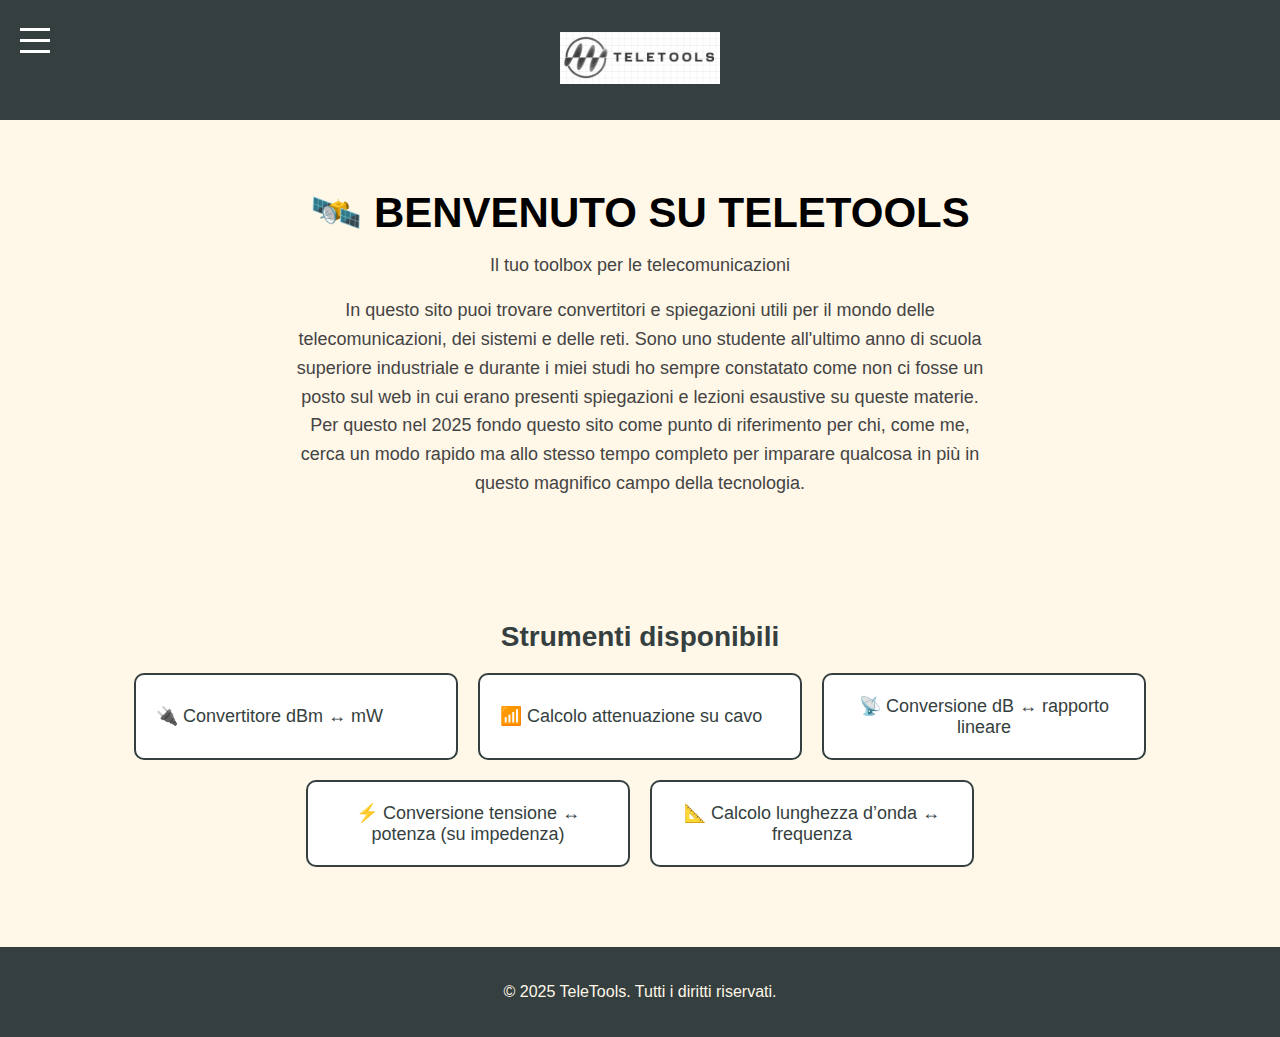
<file: index.html>
<!DOCTYPE html>
<html lang="it">
<head>
  <script id="Cookiebot" src="https://consent.cookiebot.com/uc.js" data-cbid="2f6339e1-4bff-4a69-986c-bffdfaaa6811" type="text/javascript" async></script>
  <meta charset="UTF-8" />
  <meta name="viewport" content="width=device-width, initial-scale=1.0"/>
  <meta name="description" content="Strumenti e convertitori per telecomunicazioni">
  <title>TeleTools - Dashboard</title>
  <link rel="stylesheet" href="styles.css" />
  <style>
    body {
      margin: 0;
      font-family: Arial, sans-serif;
      background-color: #fff7e8;
      color: #000;
    }

    header {
      background-color: #353f40;
      padding: 20px;
      display: flex;
      align-items: center;
      justify-content: center;
      height: 80px;
      position: relative;
    }

    .logo img {
      height: auto;
      width: 120px; /* Aggiusta la larghezza del logo */
      max-width: 100%;
    }

    /* Hamburger Menu */
    .menu-toggle {
      cursor: pointer;
      width: 30px;
      height: 25px;
      position: absolute;
      left: 20px;
      top: 28px;
      z-index: 1001;
      display: flex;
      flex-direction: column;
      justify-content: space-between;
    }

    .menu-toggle span {
      background: #fff;
      display: block;
      height: 3px;
      width: 30px;
      transition: 0.4s;
    }

    .sidebar {
      height: 100%;
      width: 0;
      position: fixed;
      top: 0;
      left: 0;
      background-color: #353f40;
      overflow-x: hidden;
      transition: 0.3s;
      padding-top: 100px;
      z-index: 1000;
    }

    .sidebar a {
      padding: 12px 24px;
      text-decoration: none;
      font-size: 18px;
      color: #fff7e8;
      display: block;
      text-transform: uppercase;
    }

    .sidebar a:hover {
      background-color: #2c3334;
    }

    .hero {
      text-align: center;
      padding: 40px 20px;
    }

    .hero h1 {
      font-size: 42px;
      text-transform: uppercase;
      color: #000;
    }

    .intro {
      max-width: 700px;
      margin: 20px auto;
      font-size: 18px;
      line-height: 1.6;
    }

    .dashboard {
      padding: 40px 20px;
      text-align: center;
    }

    .dashboard h2 {
      font-size: 28px;
      margin-bottom: 20px;
    }

    .tool-list {
      display: flex;
      flex-wrap: wrap;
      justify-content: center;
      gap: 20px;
    }

    .tool-card {
      background-color: #fff;
      border: 2px solid #353f40;
      padding: 20px;
      text-decoration: none;
      color: #353f40;
      font-size: 18px;
      border-radius: 10px;
      transition: background-color 0.3s;
    }

    .tool-card:hover {
      background-color: #353f40;
      color: #fff7e8;
    }

    footer {
      background-color: #353f40;
      color: #fff7e8;
      text-align: center;
      padding: 20px;
      margin-top: 40px;
    }

  </style>
  <!-- Google tag (gtag.js) -->
<script async src="https://www.googletagmanager.com/gtag/js?id=G-VEGQ2RZG5N"></script>
<script>
  window.dataLayer = window.dataLayer || [];
  function gtag(){dataLayer.push(arguments);}
  gtag('js', new Date());

  gtag('config', 'G-VEGQ2RZG5N');
</script>
</head>
<body>

  <header>
    <div class="menu-toggle" onclick="toggleMenu()">
      <span></span>
      <span></span>
      <span></span>
    </div>
    <div class="logo">
      <a href="index.html"><img src="logo.png" alt="Logo TeleTools" /></a>
    </div>
  </header>

  <div id="sidebar" class="sidebar">
    <a href="index.html">HOME</a>
    <a href="dBm-mW.html">DBM ↔ MW</a>
    <a href="calcolo-attenuazione-cavo.html">ATTENUAZIONE SU CAVO</a>
    <a href="conversione-db-lineare.html">DB ↔ RAPPORTO</a>
    <a href="conversione-tensione-potenza.html">TENSIONE ↔ POTENZA</a>
    <a href="calcolo-lunghezza-donda.html">LUNGHEZZA D’ONDA</a>
    <a href="radiofrequenza.html">RADIOFREQUENZA</a>
    <a href="glossario.html">GLOSSARIO</a>
    <a href="sostienimi.html">SOSTIENIMI</a>
  </div>

  <section class="hero">
    <h1>🛰️ Benvenuto su TeleTools</h1>
    <p>Il tuo toolbox per le telecomunicazioni</p>
    <p class="intro">
      In questo sito puoi trovare convertitori e spiegazioni utili per il mondo delle telecomunicazioni, dei sistemi e delle reti.  
      Sono uno studente all'ultimo anno di scuola superiore industriale e durante i miei studi ho sempre constatato come non ci fosse un posto sul web 
      in cui erano presenti spiegazioni e lezioni esaustive su queste materie.
      Per questo nel 2025 fondo questo sito come punto di riferimento per chi, come me, cerca un modo rapido
      ma allo stesso tempo completo per imparare qualcosa in più in questo magnifico campo della tecnologia.
    </p>
  </section>

  <section class="dashboard">
    <h2>Strumenti disponibili</h2>
    <div class="tool-list">
      <a href="dBm-mW.html" class="tool-card">🔌 Convertitore dBm ↔ mW</a>
      <a href="calcolo-attenuazione-cavo.html" class="tool-card">📶 Calcolo attenuazione su cavo</a>
      <a href="conversione-db-lineare.html" class="tool-card">📡 Conversione dB ↔ rapporto lineare</a>
      <a href="conversione-tensione-potenza.html" class="tool-card">⚡ Conversione tensione ↔ potenza (su impedenza)</a>
      <a href="calcolo-lunghezza-donda.html" class="tool-card">📐 Calcolo lunghezza d’onda ↔ frequenza</a>
    </div>
  </section>

  <footer>
    <p>&copy; 2025 TeleTools. Tutti i diritti riservati.</p>
  </footer>

  <script>
    function toggleMenu() {
      const sidebar = document.getElementById("sidebar");
      sidebar.style.width = sidebar.style.width === "250px" ? "0" : "250px";
    }
  </script>
</body>
</html>
</file>
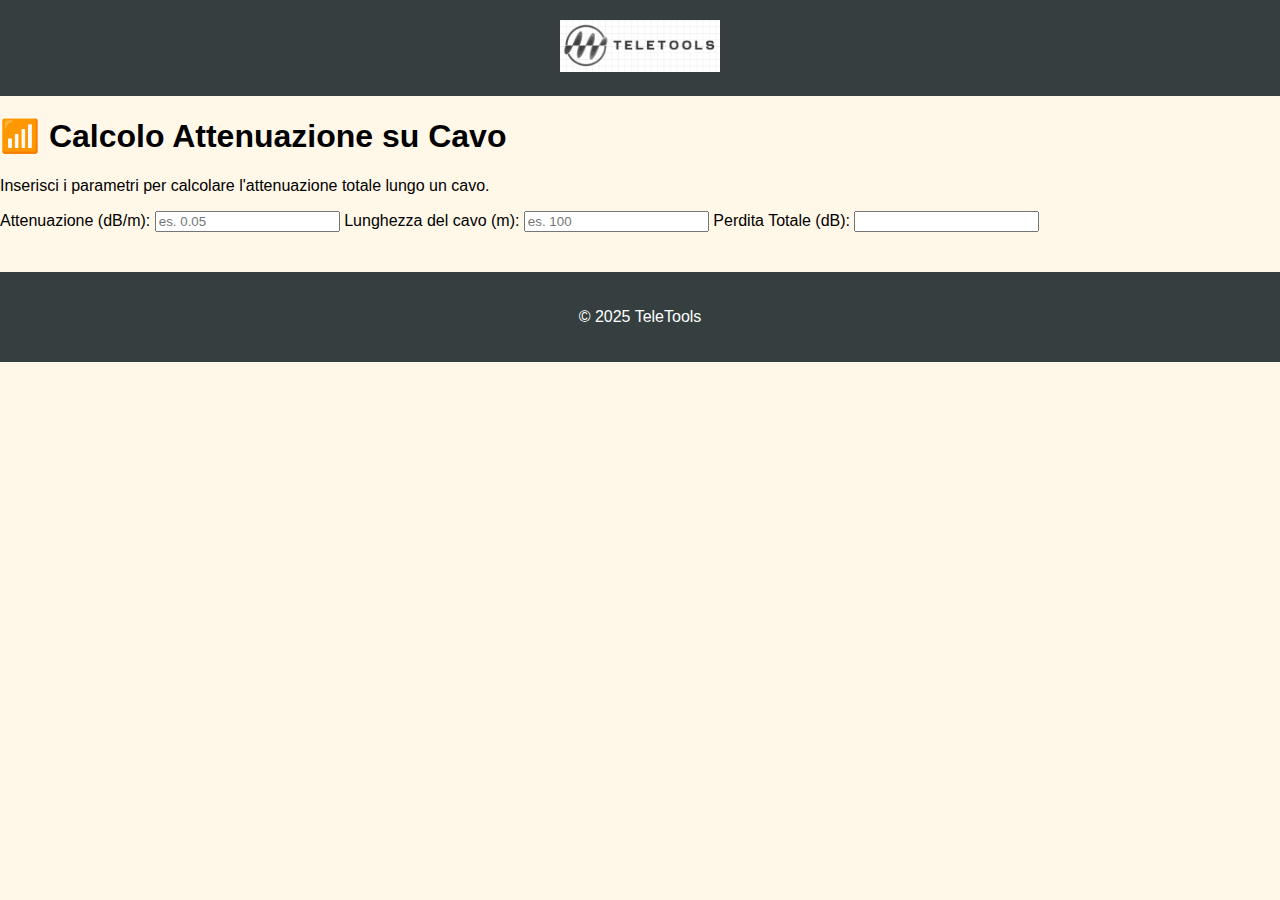
<file: Calcolo Attenuazione Cavo.html>
<!DOCTYPE html>
<html lang="it">
<head>
  <meta charset="UTF-8" />
  <meta name="viewport" content="width=device-width, initial-scale=1.0" />
  <title>Attenuazione su Cavo | TeleTools</title>
  <link rel="stylesheet" href="styles.css" />
</head>
<body>
  <header>
    <div class="logo">
      <a href="index.html"><img src="logo.png" alt="TeleTools Logo" /></a>
    </div>
  </header>

  <main class="tool-page">
    <h1>📶 Calcolo Attenuazione su Cavo</h1>
    <p>Inserisci i parametri per calcolare l'attenuazione totale lungo un cavo.</p>

    <div class="converter">
      <label for="attenuation">Attenuazione (dB/m):</label>
      <input type="number" id="attenuation" placeholder="es. 0.05" oninput="calculateLoss()" />

      <label for="length">Lunghezza del cavo (m):</label>
      <input type="number" id="length" placeholder="es. 100" oninput="calculateLoss()" />

      <label for="totalLoss">Perdita Totale (dB):</label>
      <input type="text" id="totalLoss" readonly />
    </div>
  </main>

  <footer>
    <p>&copy; 2025 TeleTools</p>
  </footer>

  <script>
    function calculateLoss() {
      const attenuation = parseFloat(document.getElementById('attenuation').value);
      const length = parseFloat(document.getElementById('length').value);
      if (!isNaN(attenuation) && !isNaN(length)) {
        const total = attenuation * length;
        document.getElementById('totalLoss').value = total.toFixed(2) + ' dB';
      }
    }
  </script>
</body>
</html>
</file>
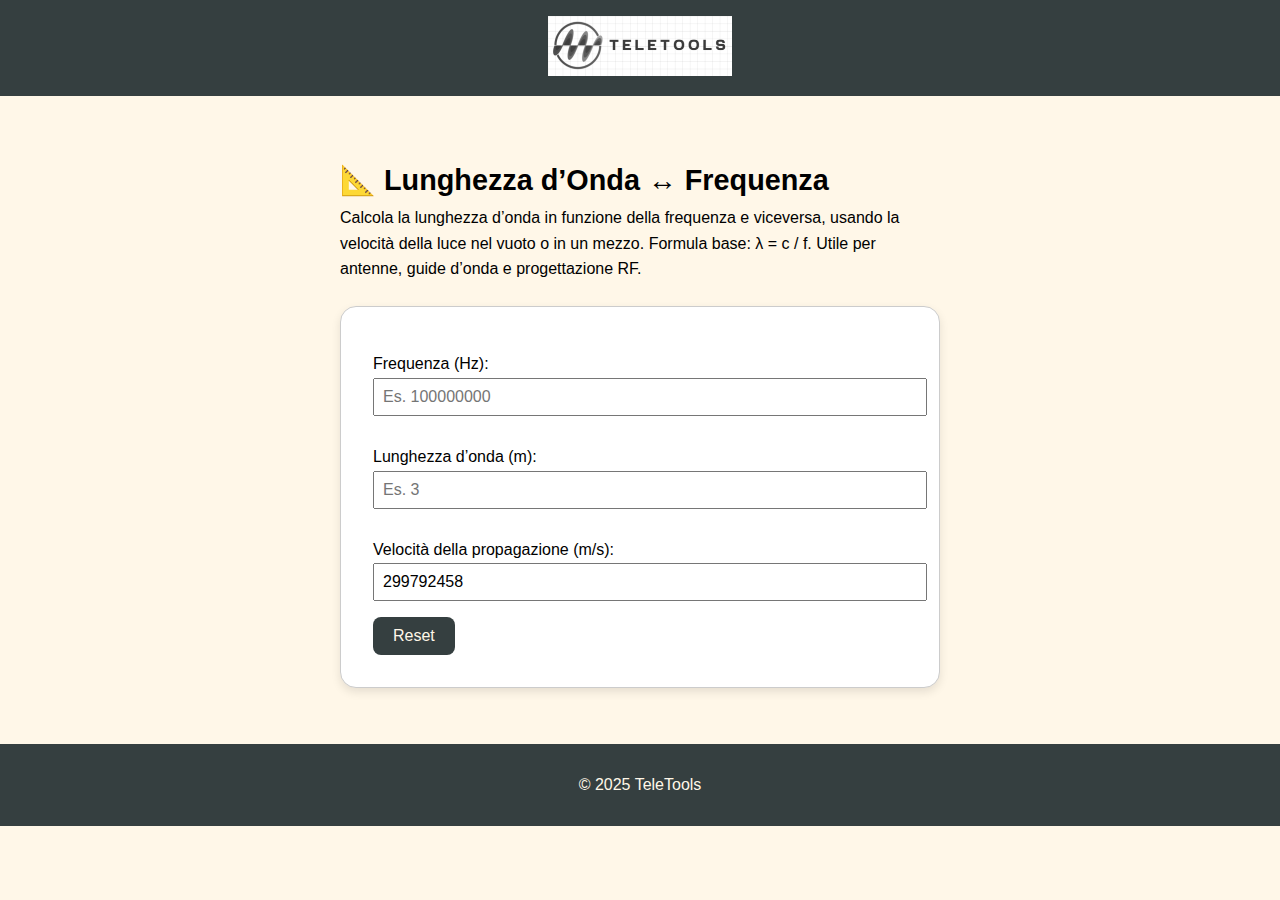
<file: calcolo-lunghezza-donda.html>
<!DOCTYPE html>
<html lang="it">
<head>
  <meta charset="UTF-8" />
  <meta name="viewport" content="width=device-width, initial-scale=1.0"/>
  <title>Lunghezza d’Onda ↔ Frequenza - TeleTools</title>
  <link rel="stylesheet" href="styles.css" />
  <style>
    body {
      margin: 0;
      background-color: #fff7e8;
      font-family: Arial, sans-serif;
      color: #000;
    }

    header, footer {
      background-color: #353f40;
      padding: 1rem;
      text-align: center;
      color: #fff7e8;
    }

   header img {
  max-height: 60px; 
  height: auto;
  width: auto;
}


    main {
      max-width: 600px;
      margin: 2rem auto;
      padding: 1rem;
    }

    h1 {
      font-size: 1.8rem;
      margin-bottom: 0.5rem;
    }

    .description {
      font-size: 1rem;
      margin-bottom: 1.5rem;
      line-height: 1.6;
    }

    .converter-box {
      background-color: #ffffff;
      border: 1px solid #ccc;
      border-radius: 16px;
      padding: 2rem;
      box-shadow: 0 4px 10px rgba(0,0,0,0.1);
    }

    .converter-box label {
      display: block;
      margin-top: 1rem;
    }

    .converter-box input {
      width: 100%;
      padding: 8px;
      font-size: 1rem;
      margin-top: 0.3rem;
      margin-bottom: 1rem;
    }

    .converter-box button {
      background-color: #353f40;
      color: #fff7e8;
      border: none;
      padding: 10px 20px;
      font-size: 1rem;
      cursor: pointer;
      border-radius: 8px;
    }
  </style>
</head>
<body>
  <header>
    <img src="logo.png" alt="Logo TeleTools" />
  </header>

  <main>
    <h1>📐 Lunghezza d’Onda ↔ Frequenza</h1>
    <div class="description">
      Calcola la lunghezza d’onda in funzione della frequenza e viceversa, usando la velocità della luce nel vuoto o in un mezzo. Formula base: λ = c / f. Utile per antenne, guide d’onda e progettazione RF.
    </div>

    <div class="converter-box">
      <label for="frequenza">Frequenza (Hz):</label>
      <input type="number" id="frequenza" placeholder="Es. 100000000" oninput="calcolaLunghezza()" />

      <label for="lunghezza">Lunghezza d’onda (m):</label>
      <input type="number" id="lunghezza" placeholder="Es. 3" oninput="calcolaFrequenza()" />

      <label for="velocita">Velocità della propagazione (m/s):</label>
      <input type="number" id="velocita" value="299792458" oninput="aggiornaCalcolo()" />

      <button onclick="resetta()">Reset</button>
    </div>
  </main>

  <footer>
    <p>&copy; 2025 TeleTools</p>
  </footer>

  <script>
    function calcolaLunghezza() {
      const f = parseFloat(document.getElementById("frequenza").value);
      const c = parseFloat(document.getElementById("velocita").value);
      if (!isNaN(f) && f > 0 && !isNaN(c)) {
        const l = c / f;
        document.getElementById("lunghezza").value = l.toFixed(6);
      }
    }

    function calcolaFrequenza() {
      const l = parseFloat(document.getElementById("lunghezza").value);
      const c = parseFloat(document.getElementById("velocita").value);
      if (!isNaN(l) && l > 0 && !isNaN(c)) {
        const f = c / l;
        document.getElementById("frequenza").value = f.toFixed(0);
      }
    }

    function aggiornaCalcolo() {
      calcolaLunghezza();
      calcolaFrequenza();
    }

    function resetta() {
      document.getElementById("frequenza").value = "";
      document.getElementById("lunghezza").value = "";
      document.getElementById("velocita").value = 299792458;
    }
  </script>
</body>
</html>
</file>
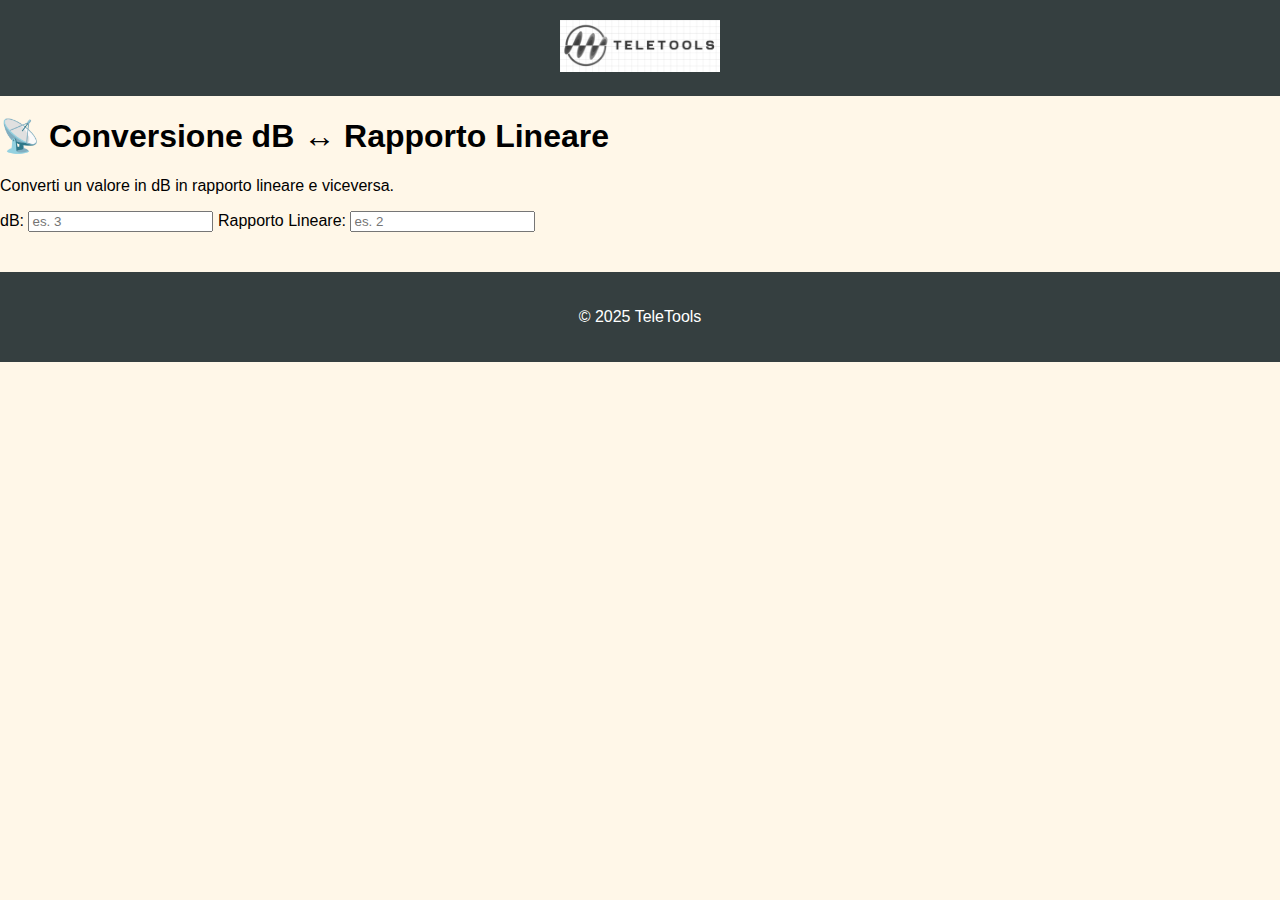
<file: conversione db lineare.html>
<!DOCTYPE html>
<html lang="it">
<head>
  <meta charset="UTF-8" />
  <meta name="viewport" content="width=device-width, initial-scale=1.0" />
  <title>Conversione dB ↔ Rapporto Lineare | TeleTools</title>
  <link rel="stylesheet" href="styles.css" />
</head>
<body>
  <header>
    <div class="logo">
      <a href="index.html"><img src="logo.png" alt="TeleTools Logo" /></a>
    </div>
  </header>

  <main class="tool-page">
    <h1>📡 Conversione dB ↔ Rapporto Lineare</h1>
    <p>Converti un valore in dB in rapporto lineare e viceversa.</p>

    <div class="converter">
      <label for="db">dB:</label>
      <input type="number" id="db" placeholder="es. 3" oninput="dbToLinear()" />

      <label for="linear">Rapporto Lineare:</label>
      <input type="number" id="linear" placeholder="es. 2" oninput="linearToDb()" />
    </div>
  </main>

  <footer>
    <p>&copy; 2025 TeleTools</p>
  </footer>

  <script>
    function dbToLinear() {
      const db = parseFloat(document.getElementById('db').value);
      const linear = Math.pow(10, db / 10);
      if (!isNaN(linear)) document.getElementById('linear').value = linear.toFixed(4);
    }

    function linearToDb() {
      const linear = parseFloat(document.getElementById('linear').value);
      const db = 10 * Math.log10(linear);
      if (!isNaN(db)) document.getElementById('db').value = db.toFixed(2);
    }
  </script>
</body>
</html>
</file>
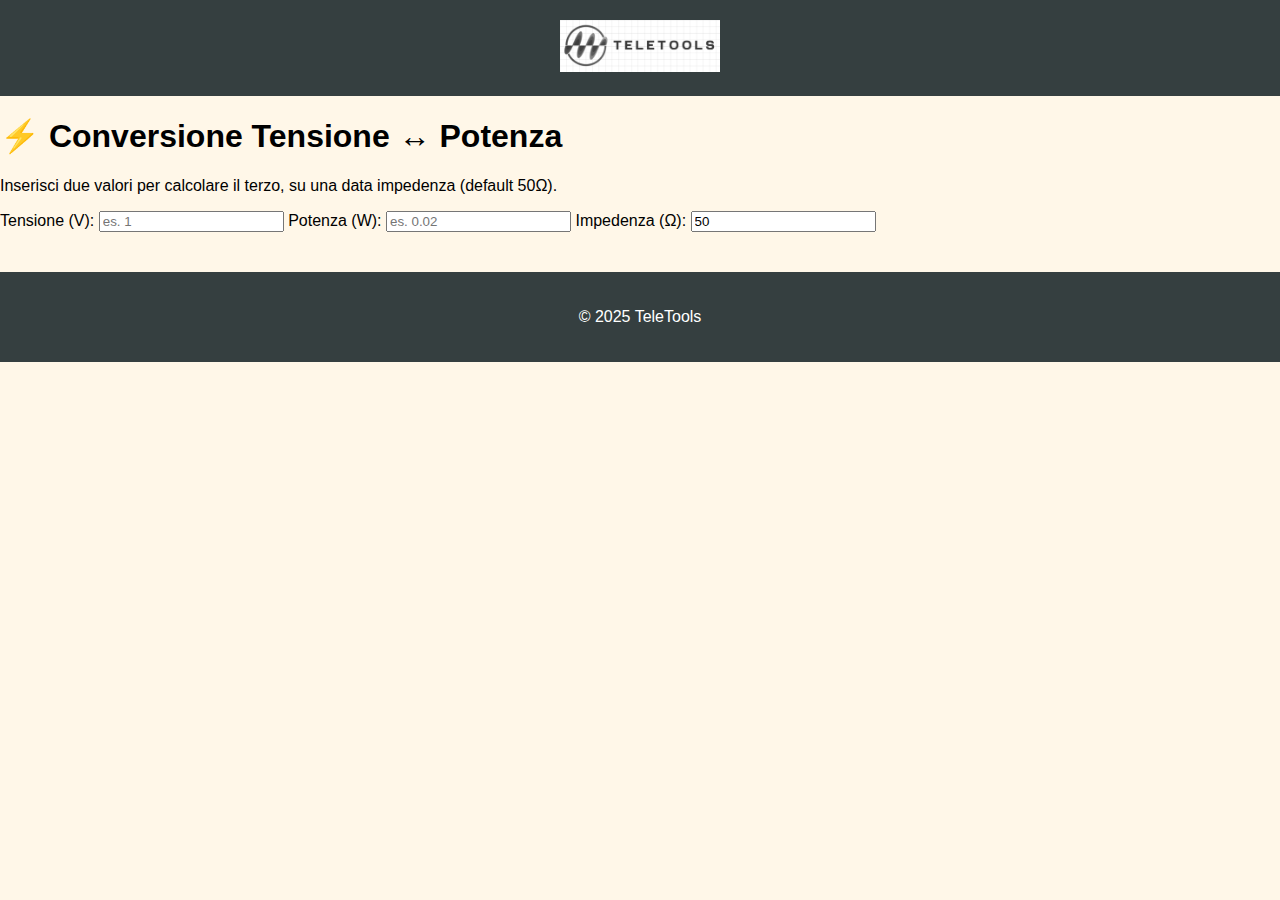
<file: conversione tensione potenza.html>
<!DOCTYPE html>
<html lang="it">
<head>
  <meta charset="UTF-8" />
  <meta name="viewport" content="width=device-width, initial-scale=1.0" />
  <title>Conversione Tensione ↔ Potenza | TeleTools</title>
  <link rel="stylesheet" href="styles.css" />
</head>
<body>
  <header>
    <div class="logo">
      <a href="index.html"><img src="logo.png" alt="TeleTools Logo" /></a>
    </div>
  </header>

  <main class="tool-page">
    <h1>⚡ Conversione Tensione ↔ Potenza</h1>
    <p>Inserisci due valori per calcolare il terzo, su una data impedenza (default 50Ω).</p>

    <div class="converter">
      <label for="voltage">Tensione (V):</label>
      <input type="number" id="voltage" placeholder="es. 1" oninput="calcFromVoltage()" />

      <label for="power">Potenza (W):</label>
      <input type="number" id="power" placeholder="es. 0.02" oninput="calcFromPower()" />

      <label for="impedance">Impedenza (Ω):</label>
      <input type="number" id="impedance" placeholder="es. 50" value="50" oninput="recalculate()" />
    </div>
  </main>

  <footer>
    <p>&copy; 2025 TeleTools</p>
  </footer>

  <script>
    function calcFromVoltage() {
      const V = parseFloat(document.getElementById('voltage').value);
      const Z = parseFloat(document.getElementById('impedance').value);
      if (!isNaN(V) && !isNaN(Z) && Z !== 0) {
        const P = (V * V) / Z;
        document.getElementById('power').value = P.toFixed(4);
      }
    }

    function calcFromPower() {
      const P = parseFloat(document.getElementById('power').value);
      const Z = parseFloat(document.getElementById('impedance').value);
      if (!isNaN(P) && !isNaN(Z)) {
        const V = Math.sqrt(P * Z);
        document.getElementById('voltage').value = V.toFixed(4);
      }
    }

    function recalculate() {
      if (document.getElementById('voltage').value !== "") {
        calcFromVoltage();
      } else if (document.getElementById('power').value !== "") {
        calcFromPower();
      }
    }
  </script>
</body>
</html>
</file>
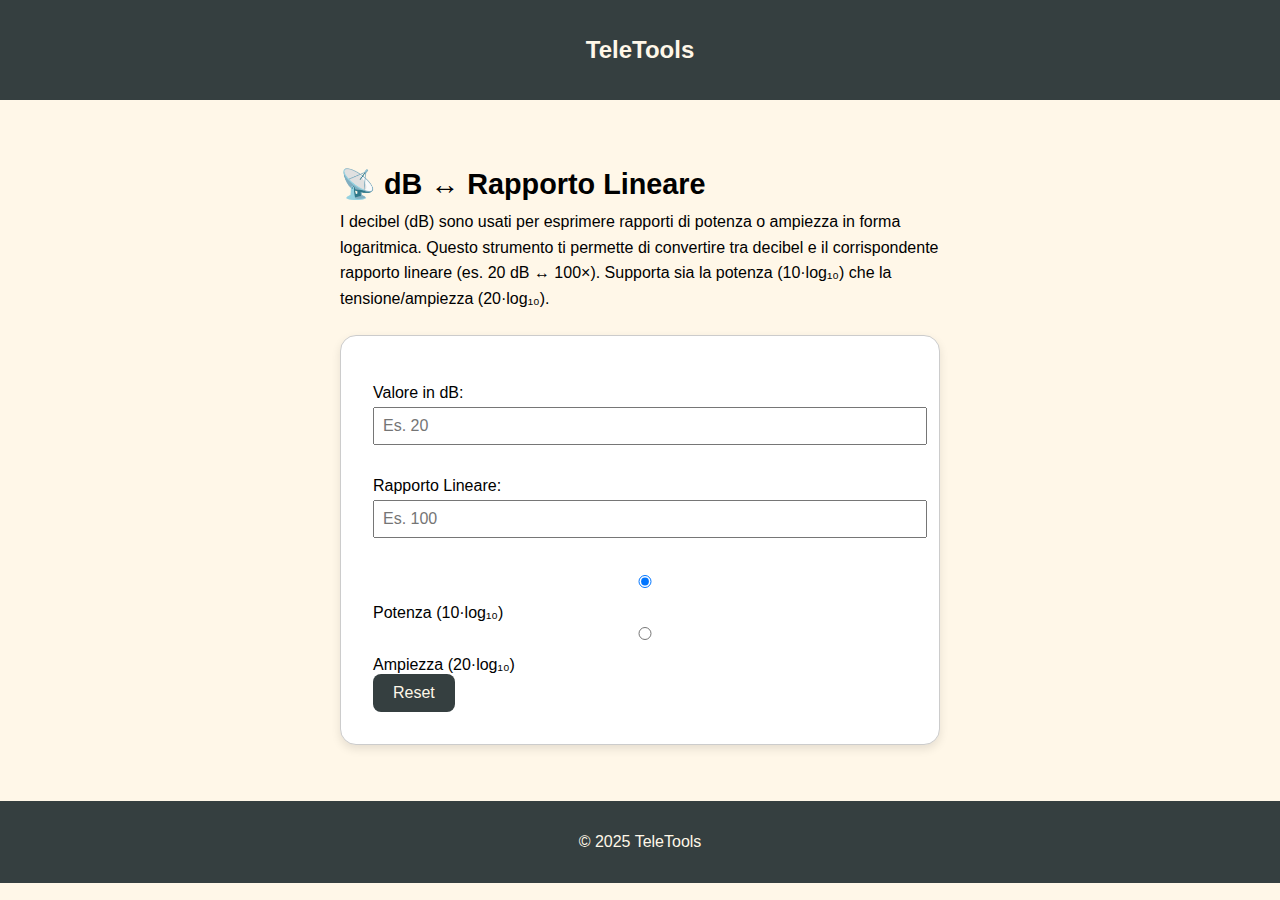
<file: conversione-db-lineare.html>
<!DOCTYPE html>
<html lang="it">
<head>
  <meta charset="UTF-8" />
  <meta name="viewport" content="width=device-width, initial-scale=1.0"/>
  <title>dB ↔ Rapporto Lineare - TeleTools</title>
  <link rel="stylesheet" href="styles.css" />
  <style>
    body {
      margin: 0;
      background-color: #fff7e8;
      font-family: Arial, sans-serif;
      color: #000;
    }

    header, footer {
      background-color: #353f40;
      padding: 1rem;
      text-align: center;
      color: #fff7e8;
    }

    main {
      max-width: 600px;
      margin: 2rem auto;
      padding: 1rem;
    }

    h1 {
      font-size: 1.8rem;
      margin-bottom: 0.5rem;
    }

    .description {
      font-size: 1rem;
      margin-bottom: 1.5rem;
      line-height: 1.6;
    }

    .converter-box {
      background-color: #ffffff;
      border: 1px solid #ccc;
      border-radius: 16px;
      padding: 2rem;
      box-shadow: 0 4px 10px rgba(0,0,0,0.1);
    }

    .converter-box label {
      display: block;
      margin-top: 1rem;
    }

    .converter-box input {
      width: 100%;
      padding: 8px;
      font-size: 1rem;
      margin-top: 0.3rem;
      margin-bottom: 1rem;
    }

    .converter-box button {
      background-color: #353f40;
      color: #fff7e8;
      border: none;
      padding: 10px 20px;
      font-size: 1rem;
      cursor: pointer;
      border-radius: 8px;
    }
  </style>
</head>
<body>
  <header>
    <h2>TeleTools</h2>
  </header>

  <main>
    <h1>📡 dB ↔ Rapporto Lineare</h1>
    <div class="description">
      I decibel (dB) sono usati per esprimere rapporti di potenza o ampiezza in forma logaritmica. Questo strumento ti permette di convertire tra decibel
      e il corrispondente rapporto lineare (es. 20 dB ↔ 100×). Supporta sia la potenza (10·log₁₀) che la tensione/ampiezza (20·log₁₀).
    </div>

    <div class="converter-box">
      <label for="db">Valore in dB:</label>
      <input type="number" id="db" placeholder="Es. 20" oninput="convertToLinear()" />

      <label for="linear">Rapporto Lineare:</label>
      <input type="number" id="linear" placeholder="Es. 100" oninput="convertToDb()" />

      <label>
        <input type="radio" name="tipo" value="potenza" checked> Potenza (10·log₁₀)
        <input type="radio" name="tipo" value="ampiezza"> Ampiezza (20·log₁₀)
      </label>

      <button onclick="clearFields()">Reset</button>
    </div>
  </main>

  <footer>
    <p>&copy; 2025 TeleTools</p>
  </footer>

  <script>
    function convertToLinear() {
      const db = parseFloat(document.getElementById("db").value);
      const tipo = document.querySelector('input[name="tipo"]:checked').value;
      if (!isNaN(db)) {
        const linear = tipo === "potenza"
          ? Math.pow(10, db / 10)
          : Math.pow(10, db / 20);
        document.getElementById("linear").value = linear.toFixed(4);
      }
    }

    function convertToDb() {
      const linear = parseFloat(document.getElementById("linear").value);
      const tipo = document.querySelector('input[name="tipo"]:checked').value;
      if (!isNaN(linear) && linear > 0) {
        const db = tipo === "potenza"
          ? 10 * Math.log10(linear)
          : 20 * Math.log10(linear);
        document.getElementById("db").value = db.toFixed(2);
      }
    }

    function clearFields() {
      document.getElementById("db").value = "";
      document.getElementById("linear").value = "";
    }
  </script>
</body>
</html>
</file>
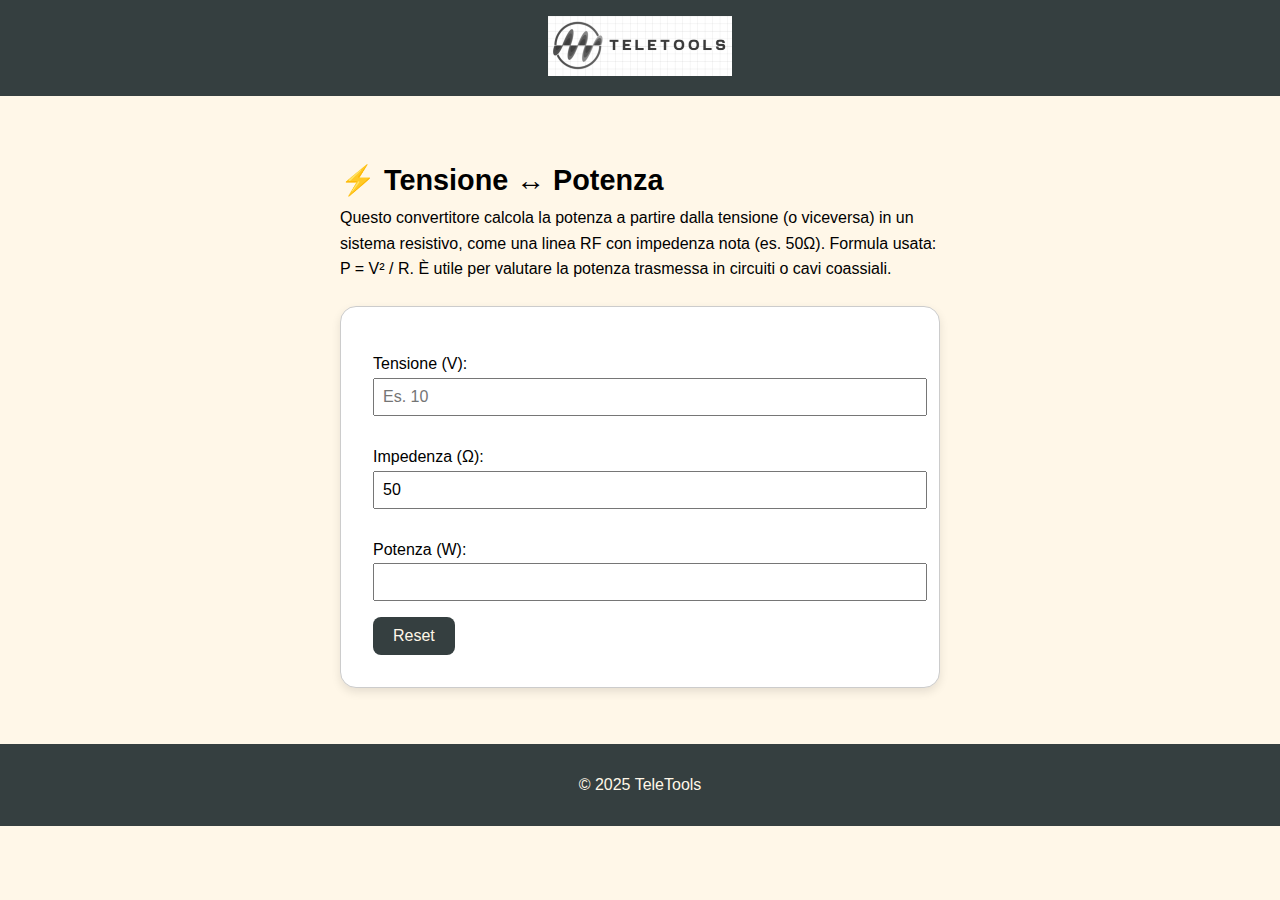
<file: conversione-tensione-potenza.html>
<!DOCTYPE html>
<html lang="it">
<head>
  <meta charset="UTF-8" />
  <meta name="viewport" content="width=device-width, initial-scale=1.0"/>
  <title>Conversione Tensione ↔ Potenza - TeleTools</title>
  <link rel="stylesheet" href="styles.css" />
  <style>
    body {
      margin: 0;
      background-color: #fff7e8;
      font-family: Arial, sans-serif;
      color: #000;
    }

    header, footer {
      background-color: #353f40;
      padding: 1rem;
      text-align: center;
      color: #fff7e8;
    }

    header img {
      max-height: 60px;
    }

    main {
      max-width: 600px;
      margin: 2rem auto;
      padding: 1rem;
    }

    h1 {
      font-size: 1.8rem;
      margin-bottom: 0.5rem;
    }

    .description {
      font-size: 1rem;
      margin-bottom: 1.5rem;
      line-height: 1.6;
    }

    .converter-box {
      background-color: #ffffff;
      border: 1px solid #ccc;
      border-radius: 16px;
      padding: 2rem;
      box-shadow: 0 4px 10px rgba(0,0,0,0.1);
    }

    .converter-box label {
      display: block;
      margin-top: 1rem;
    }

    .converter-box input {
      width: 100%;
      padding: 8px;
      font-size: 1rem;
      margin-top: 0.3rem;
      margin-bottom: 1rem;
    }

    .converter-box button {
      background-color: #353f40;
      color: #fff7e8;
      border: none;
      padding: 10px 20px;
      font-size: 1rem;
      cursor: pointer;
      border-radius: 8px;
    }
  </style>
</head>
<body>
  <header>
    <img src="logo.png" alt="Logo TeleTools" />
  </header>

  <main>
    <h1>⚡ Tensione ↔ Potenza</h1>
    <div class="description">
      Questo convertitore calcola la potenza a partire dalla tensione (o viceversa) in un sistema resistivo, come una linea RF con impedenza nota (es. 50Ω).
      Formula usata: P = V² / R. È utile per valutare la potenza trasmessa in circuiti o cavi coassiali.
    </div>

    <div class="converter-box">
      <label for="voltaggio">Tensione (V):</label>
      <input type="number" id="voltaggio" placeholder="Es. 10" oninput="calcolaPotenza()" />

      <label for="impedenza">Impedenza (Ω):</label>
      <input type="number" id="impedenza" value="50" oninput="calcolaPotenza()" />

      <label for="potenza">Potenza (W):</label>
      <input type="text" id="potenza" readonly />

      <button onclick="resetta()">Reset</button>
    </div>
  </main>

  <footer>
    <p>&copy; 2025 TeleTools</p>
  </footer>

  <script>
    function calcolaPotenza() {
      const V = parseFloat(document.getElementById("voltaggio").value);
      const R = parseFloat(document.getElementById("impedenza").value);

      if (!isNaN(V) && !isNaN(R) && R > 0) {
        const P = (V * V) / R;
        document.getElementById("potenza").value = P.toFixed(3) + " W";
      }
    }

    function resetta() {
      document.getElementById("voltaggio").value = "";
      document.getElementById("potenza").value = "";
      document.getElementById("impedenza").value = 50;
    }
  </script>
</body>
</html>
</file>
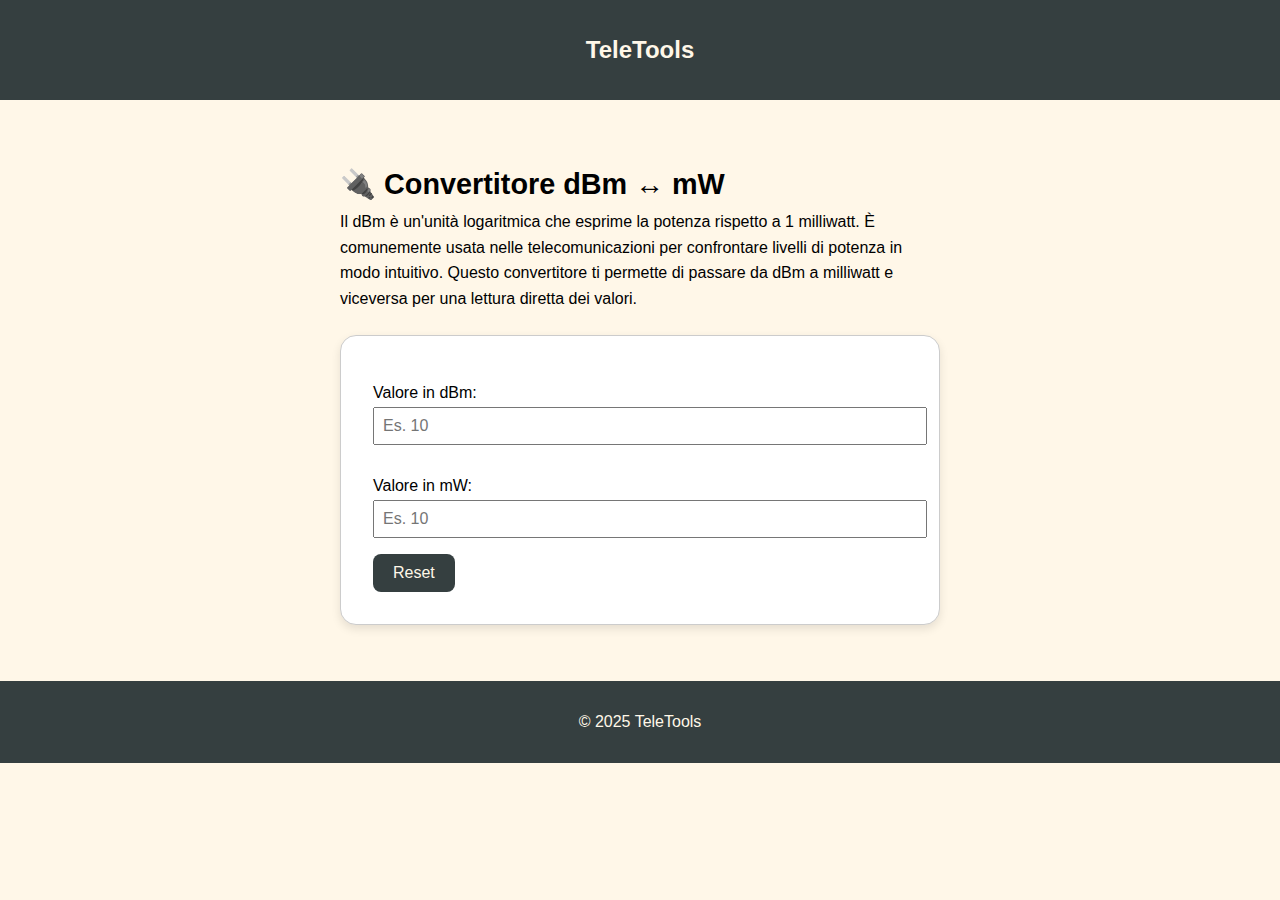
<file: dBm-mW.html>
<!DOCTYPE html>
<html lang="it">
<head>
  <meta charset="UTF-8" />
  <meta name="viewport" content="width=device-width, initial-scale=1.0"/>
  <title>dBm ↔ mW - TeleTools</title>
  <link rel="stylesheet" href="styles.css" />
  <style>
    body {
      margin: 0;
      background-color: #fff7e8;
      font-family: Arial, sans-serif;
      color: #000;
    }
     header img {
      max-height: 60px;
    }

    header, footer {
      background-color: #353f40;
      padding: 1rem;
      text-align: center;
      color: #fff7e8;
    }

    main {
      max-width: 600px;
      margin: 2rem auto;
      padding: 1rem;
    }

    h1 {
      font-size: 1.8rem;
      margin-bottom: 0.5rem;
    }

    .description {
      font-size: 1rem;
      margin-bottom: 1.5rem;
      line-height: 1.6;
    }

    .converter-box {
      background-color: #ffffff;
      border: 1px solid #ccc;
      border-radius: 16px;
      padding: 2rem;
      box-shadow: 0 4px 10px rgba(0,0,0,0.1);
    }

    .converter-box label {
      display: block;
      margin-top: 1rem;
    }

    .converter-box input {
      width: 100%;
      padding: 8px;
      font-size: 1rem;
      margin-top: 0.3rem;
      margin-bottom: 1rem;
    }

    .converter-box button {
      background-color: #353f40;
      color: #fff7e8;
      border: none;
      padding: 10px 20px;
      font-size: 1rem;
      cursor: pointer;
      border-radius: 8px;
    }
  </style>
</head>
<body>
  <header>
    <h2>TeleTools</h2>
  </header>

  <main>
    <h1>🔌 Convertitore dBm ↔ mW</h1>
    <div class="description">
      Il dBm è un'unità logaritmica che esprime la potenza rispetto a 1 milliwatt. È comunemente usata nelle telecomunicazioni
      per confrontare livelli di potenza in modo intuitivo. Questo convertitore ti permette di passare da dBm a milliwatt
      e viceversa per una lettura diretta dei valori.
    </div>

    <div class="converter-box">
      <label for="dbm">Valore in dBm:</label>
      <input type="number" id="dbm" placeholder="Es. 10" oninput="convertToMw()" />

      <label for="mw">Valore in mW:</label>
      <input type="number" id="mw" placeholder="Es. 10" oninput="convertToDbm()" />

      <button onclick="clearFields()">Reset</button>
    </div>
  </main>

  <footer>
    <p>&copy; 2025 TeleTools</p>
  </footer>

  <script>
    function convertToMw() {
      const dbm = parseFloat(document.getElementById("dbm").value);
      if (!isNaN(dbm)) {
        const mw = Math.pow(10, dbm / 10);
        document.getElementById("mw").value = mw.toFixed(4);
      }
    }

    function convertToDbm() {
      const mw = parseFloat(document.getElementById("mw").value);
      if (!isNaN(mw) && mw > 0) {
        const dbm = 10 * Math.log10(mw);
        document.getElementById("dbm").value = dbm.toFixed(2);
      }
    }

    function clearFields() {
      document.getElementById("dbm").value = "";
      document.getElementById("mw").value = "";
    }
  </script>
</body>
</html>
</file>
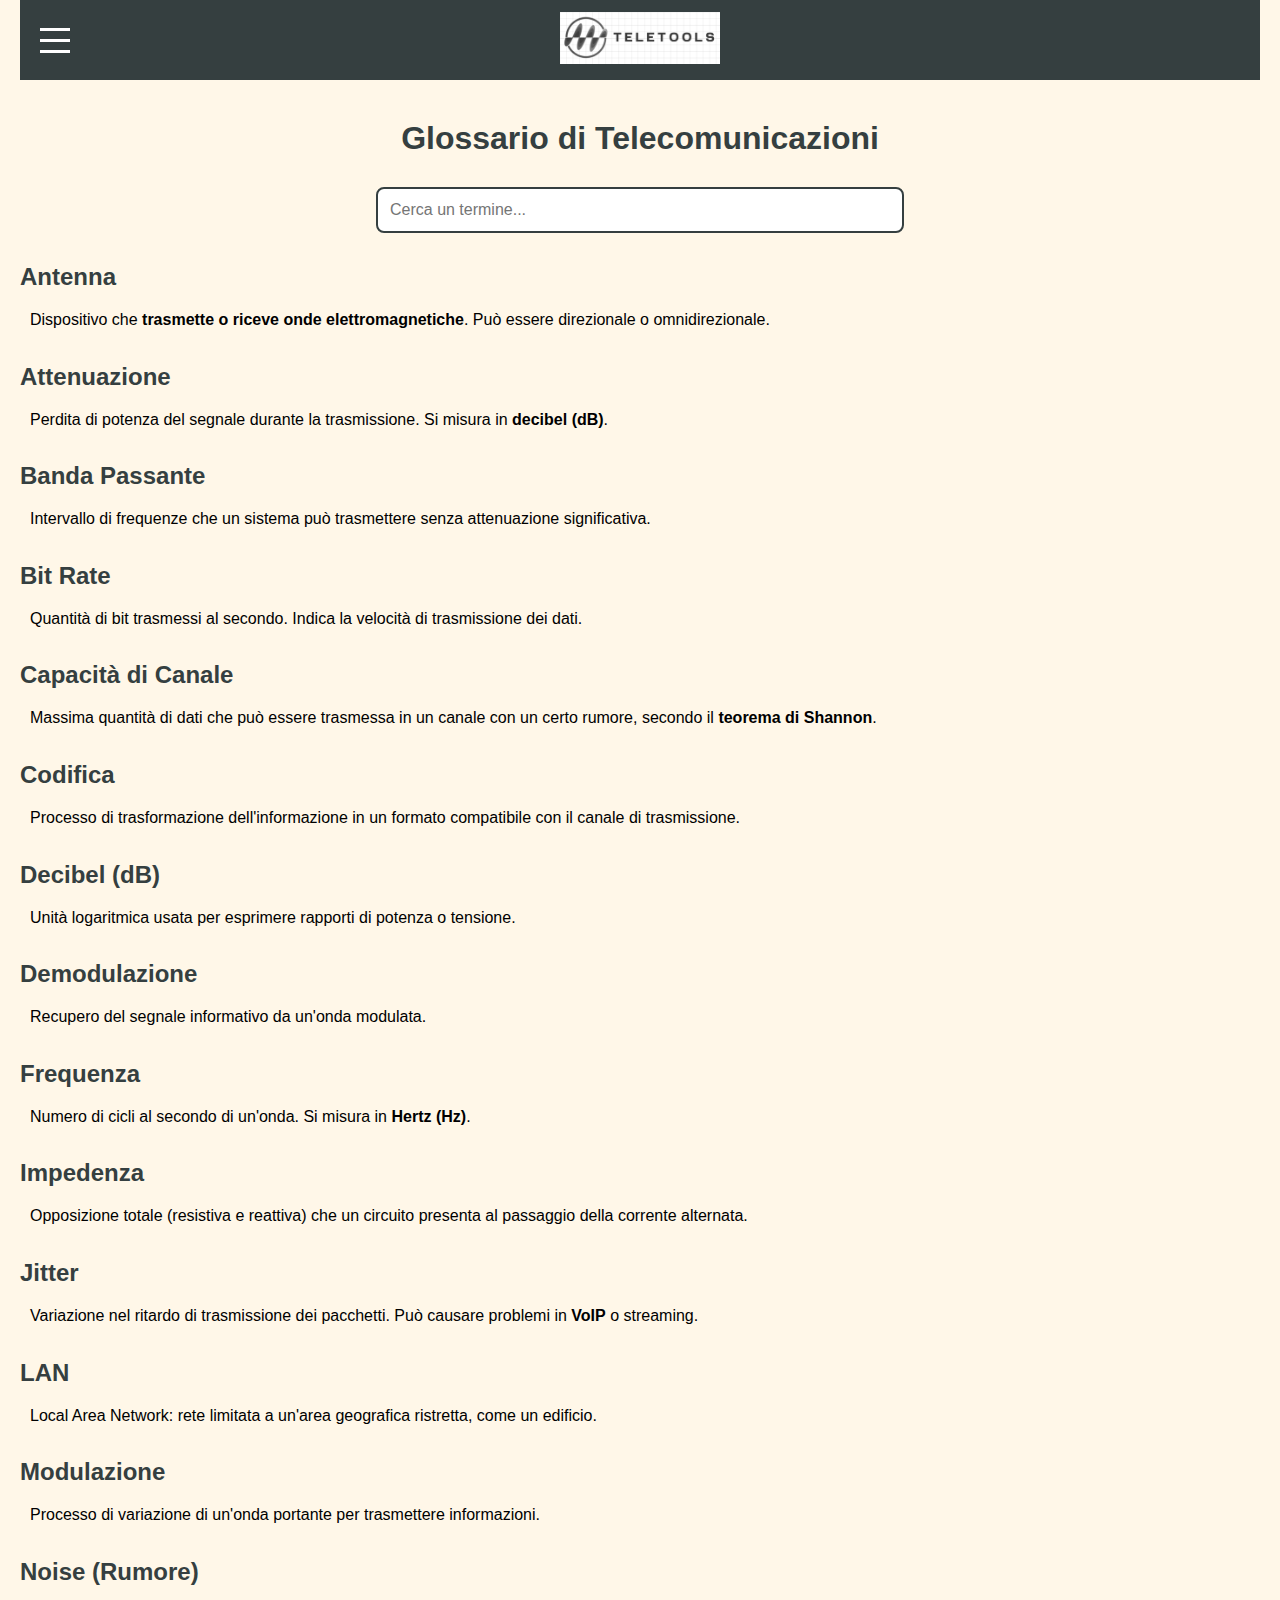
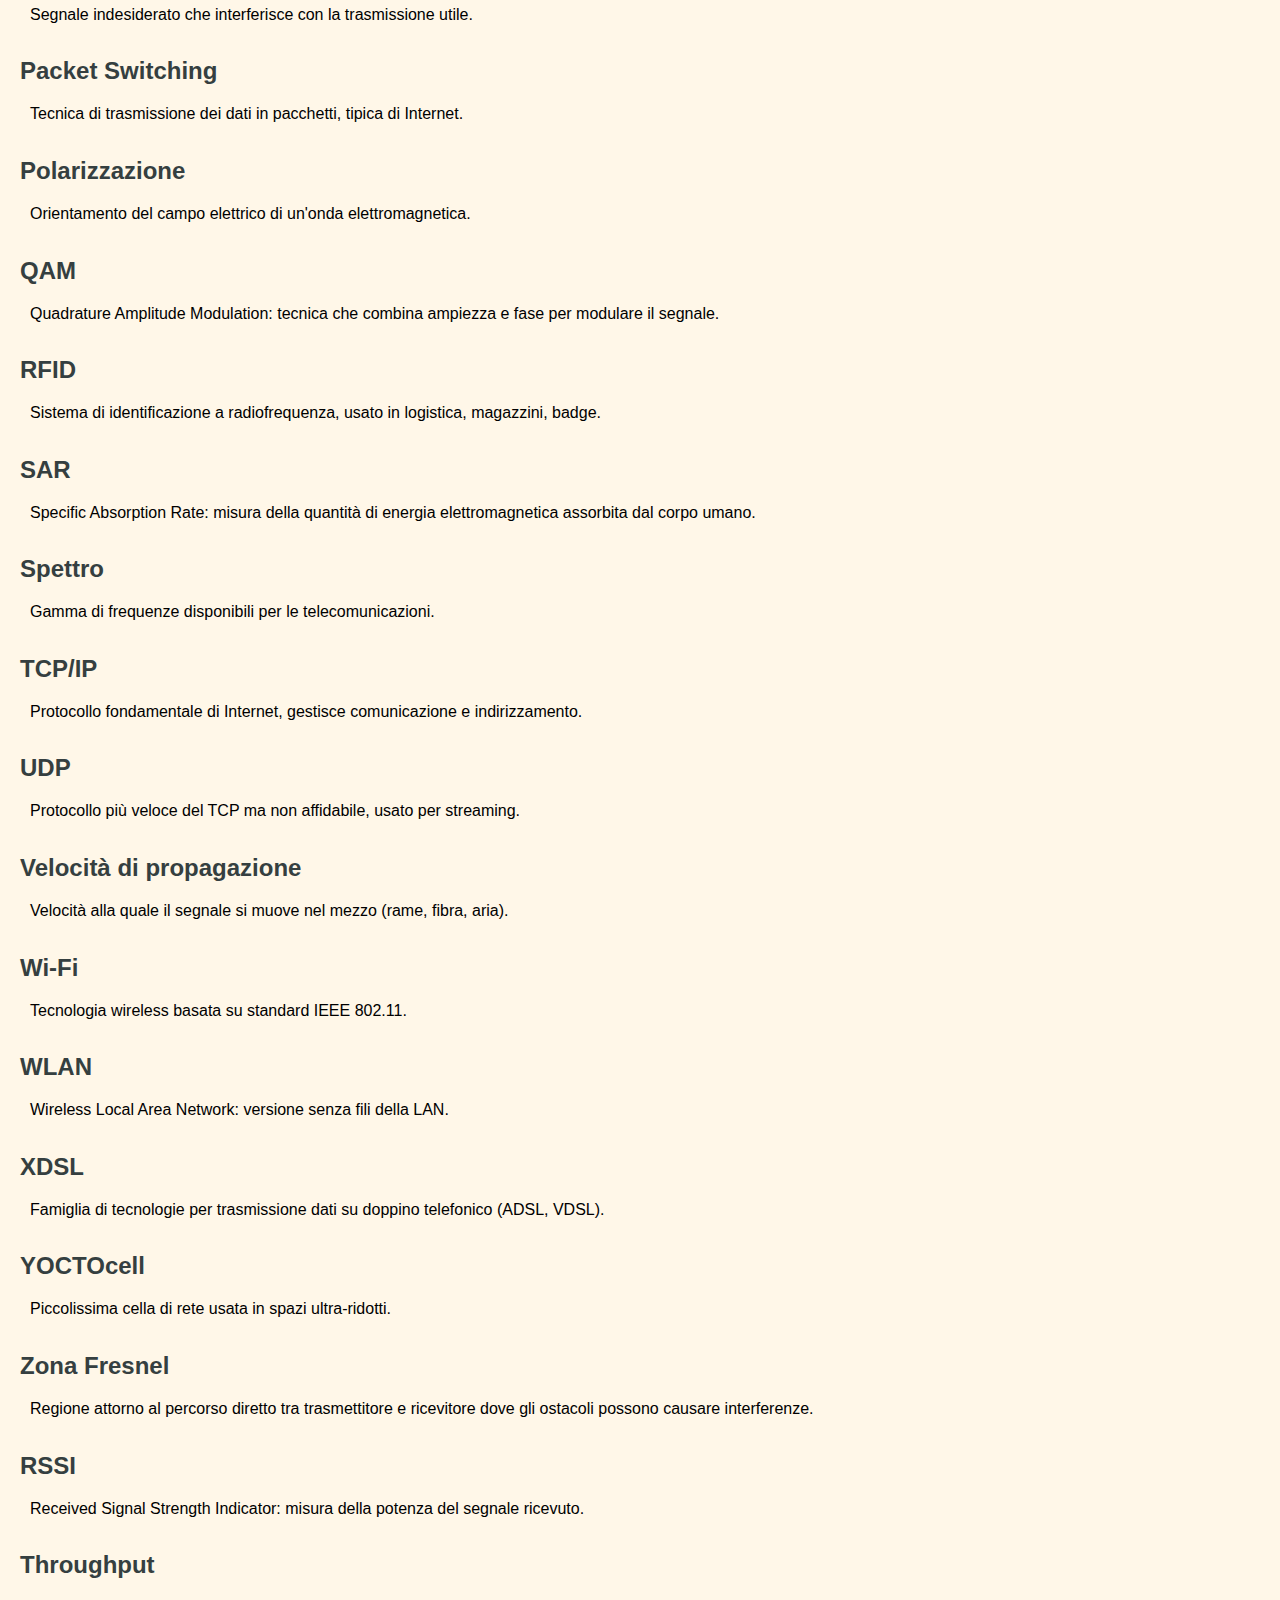
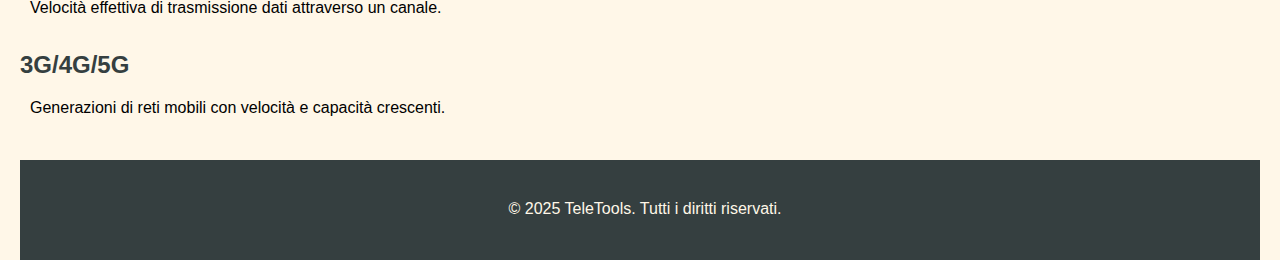
<file: glossario.html>
<!DOCTYPE html>
<html lang="it">
<head>
  <meta charset="UTF-8" />
  <meta name="viewport" content="width=device-width, initial-scale=1.0"/>
  <meta name="description" content="Glossario dei termini nelle telecomunicazioni - TeleTools">
  <title>Glossario - TeleTools</title>
  <link rel="stylesheet" href="styles.css" />
  <style>
    body {
      margin: 0;
      font-family: Arial, sans-serif;
      background-color: #fff7e8;
      color: #000;
      padding: 0 20px;
    }

 header {
  background-color: #353f40;
  padding: 20px;
  display: flex;
  align-items: center;
  justify-content: center;
  height: 80px;
  position: relative;
  box-sizing: border-box;
}

    .logo img {
      height: auto;
      width: 120px;
    }

.menu-toggle {
  cursor: pointer;
  width: 30px;
  height: 25px;
  position: absolute;
  left: 20px;
  top: 28px;
  z-index: 1001;
  display: flex;
  flex-direction: column;
  justify-content: space-between;
  background: transparent; /* Aggiunto per rimuovere la linea */
  border: none; /* Previene bordi indesiderati */
}

    .menu-toggle span {
      background: #fff;
      display: block;
      height: 3px;
      width: 30px;
      transition: 0.4s;
    }

    .sidebar {
      height: 100%;
      width: 0;
      position: fixed;
      top: 0;
      left: 0;
      background-color: #353f40;
      overflow-x: hidden;
      transition: 0.3s;
      padding-top: 100px;
      z-index: 1000;
    }

    .sidebar a {
      padding: 12px 24px;
      text-decoration: none;
      font-size: 18px;
      color: #fff7e8;
      display: block;
      text-transform: uppercase;
    }

    .sidebar a:hover {
      background-color: #2c3334;
    }

    h1 {
      text-align: center;
      color: #353f40;
      font-family: 'Arial Black', sans-serif;
      margin-top: 40px;
    }

    h2 {
      color: #353f40;
      font-family: 'Arial Black', sans-serif;
      margin-top: 30px;
      margin-bottom: 8px;
    }

    p {
      line-height: 1.6;
      margin-bottom: 18px;
      margin-left: 10px;
    }

    strong {
      font-weight: bold;
    }

    .search-bar {
      text-align: center;
      margin: 30px 0;
    }

    #searchInput {
      padding: 12px;
      width: 80%;
      max-width: 500px;
      font-size: 16px;
      border: 2px solid #353f40;
      border-radius: 8px;
    }

    footer {
      background-color: #353f40;
      color: #fff7e8;
      text-align: center;
      padding: 20px;
      margin-top: 40px;
    }
  </style>

  <!-- Google tag (gtag.js) -->
  <script async src="https://www.googletagmanager.com/gtag/js?id=G-VEGQ2RZG5N"></script>
  <script>
    window.dataLayer = window.dataLayer || [];
    function gtag(){dataLayer.push(arguments);}
    gtag('js', new Date());
    gtag('config', 'G-VEGQ2RZG5N');
  </script>
</head>
<body>
  <header>
    <div class="menu-toggle" onclick="toggleMenu()">
      <span></span>
      <span></span>
      <span></span>
    </div>
    <div class="logo">
      <a href="index.html"><img src="logo.png" alt="Logo TeleTools" /></a>
    </div>
  </header>

  <div id="sidebar" class="sidebar">
    <a href="index.html">HOME</a>
    <a href="dBm-mW.html">DBM ↔ MW</a>
    <a href="calcolo-attenuazione-cavo.html">ATTENUAZIONE SU CAVO</a>
    <a href="conversione-db-lineare.html">DB ↔ RAPPORTO</a>
    <a href="conversione-tensione-potenza.html">TENSIONE ↔ POTENZA</a>
    <a href="calcolo-lunghezza-donda.html">LUNGHEZZA D’ONDA</a>
    <a href="radiofrequenza.html">RADIOFREQUENZA</a>
    <a href="glossario.html">GLOSSARIO</a>
    <a href="sostienimi.html">SOSTIENIMI</a>
  </div>

  <h1>Glossario di Telecomunicazioni</h1>

  <div class="search-bar">
    <input type="text" id="searchInput" onkeyup="filterGlossary()" placeholder="Cerca un termine...">
  </div>

  <div id="glossary-entries">
    <h2>Antenna</h2>
    <p>Dispositivo che <strong>trasmette o riceve onde elettromagnetiche</strong>. Può essere direzionale o omnidirezionale.</p>

    <h2>Attenuazione</h2>
    <p>Perdita di potenza del segnale durante la trasmissione. Si misura in <strong>decibel (dB)</strong>.</p>

    <h2>Banda Passante</h2>
    <p>Intervallo di frequenze che un sistema può trasmettere senza attenuazione significativa.</p>

    <h2>Bit Rate</h2>
    <p>Quantità di bit trasmessi al secondo. Indica la velocità di trasmissione dei dati.</p>

    <h2>Capacità di Canale</h2>
    <p>Massima quantità di dati che può essere trasmessa in un canale con un certo rumore, secondo il <strong>teorema di Shannon</strong>.</p>

    <h2>Codifica</h2>
    <p>Processo di trasformazione dell'informazione in un formato compatibile con il canale di trasmissione.</p>

    <h2>Decibel (dB)</h2>
    <p>Unità logaritmica usata per esprimere rapporti di potenza o tensione.</p>

    <h2>Demodulazione</h2>
    <p>Recupero del segnale informativo da un'onda modulata.</p>

    <h2>Frequenza</h2>
    <p>Numero di cicli al secondo di un'onda. Si misura in <strong>Hertz (Hz)</strong>.</p>

    <h2>Impedenza</h2>
    <p>Opposizione totale (resistiva e reattiva) che un circuito presenta al passaggio della corrente alternata.</p>

    <h2>Jitter</h2>
    <p>Variazione nel ritardo di trasmissione dei pacchetti. Può causare problemi in <strong>VoIP</strong> o streaming.</p>

    <h2>LAN</h2>
    <p>Local Area Network: rete limitata a un'area geografica ristretta, come un edificio.</p>

    <h2>Modulazione</h2>
    <p>Processo di variazione di un'onda portante per trasmettere informazioni.</p>

    <h2>Noise (Rumore)</h2>
    <p>Segnale indesiderato che interferisce con la trasmissione utile.</p>

    <h2>Packet Switching</h2>
    <p>Tecnica di trasmissione dei dati in pacchetti, tipica di Internet.</p>

    <h2>Polarizzazione</h2>
    <p>Orientamento del campo elettrico di un'onda elettromagnetica.</p>

    <h2>QAM</h2>
    <p>Quadrature Amplitude Modulation: tecnica che combina ampiezza e fase per modulare il segnale.</p>

    <h2>RFID</h2>
    <p>Sistema di identificazione a radiofrequenza, usato in logistica, magazzini, badge.</p>

    <h2>SAR</h2>
    <p>Specific Absorption Rate: misura della quantità di energia elettromagnetica assorbita dal corpo umano.</p>

    <h2>Spettro</h2>
    <p>Gamma di frequenze disponibili per le telecomunicazioni.</p>

    <h2>TCP/IP</h2>
    <p>Protocollo fondamentale di Internet, gestisce comunicazione e indirizzamento.</p>

    <h2>UDP</h2>
    <p>Protocollo più veloce del TCP ma non affidabile, usato per streaming.</p>

    <h2>Velocità di propagazione</h2>
    <p>Velocità alla quale il segnale si muove nel mezzo (rame, fibra, aria).</p>

    <h2>Wi-Fi</h2>
    <p>Tecnologia wireless basata su standard IEEE 802.11.</p>

    <h2>WLAN</h2>
    <p>Wireless Local Area Network: versione senza fili della LAN.</p>

    <h2>XDSL</h2>
    <p>Famiglia di tecnologie per trasmissione dati su doppino telefonico (ADSL, VDSL).</p>

    <h2>YOCTOcell</h2>
    <p>Piccolissima cella di rete usata in spazi ultra-ridotti.</p>

    <h2>Zona Fresnel</h2>
    <p>Regione attorno al percorso diretto tra trasmettitore e ricevitore dove gli ostacoli possono causare interferenze.</p>

    <h2>RSSI</h2>
    <p>Received Signal Strength Indicator: misura della potenza del segnale ricevuto.</p>

    <h2>Throughput</h2>
    <p>Velocità effettiva di trasmissione dati attraverso un canale.</p>

    <h2>3G/4G/5G</h2>
    <p>Generazioni di reti mobili con velocità e capacità crescenti.</p>
  </div>

  <footer>
    <p>&copy; 2025 TeleTools. Tutti i diritti riservati.</p>
  </footer>

  <script>
    function toggleMenu() {
      const sidebar = document.getElementById("sidebar");
      sidebar.style.width = sidebar.style.width === "250px" ? "0" : "250px";
    }

    function filterGlossary() {
      const input = document.getElementById("searchInput").value.toLowerCase();
      const entries = document.getElementById("glossary-entries").children;

      for (let i = 0; i < entries.length; i++) {
        const el = entries[i];
        if (el.tagName === 'H2' || el.tagName === 'P') {
          const text = el.textContent.toLowerCase();
          el.style.display = text.includes(input) ? "" : "none";
        }
      }
    }
  </script>
</body>
</html>
</file>
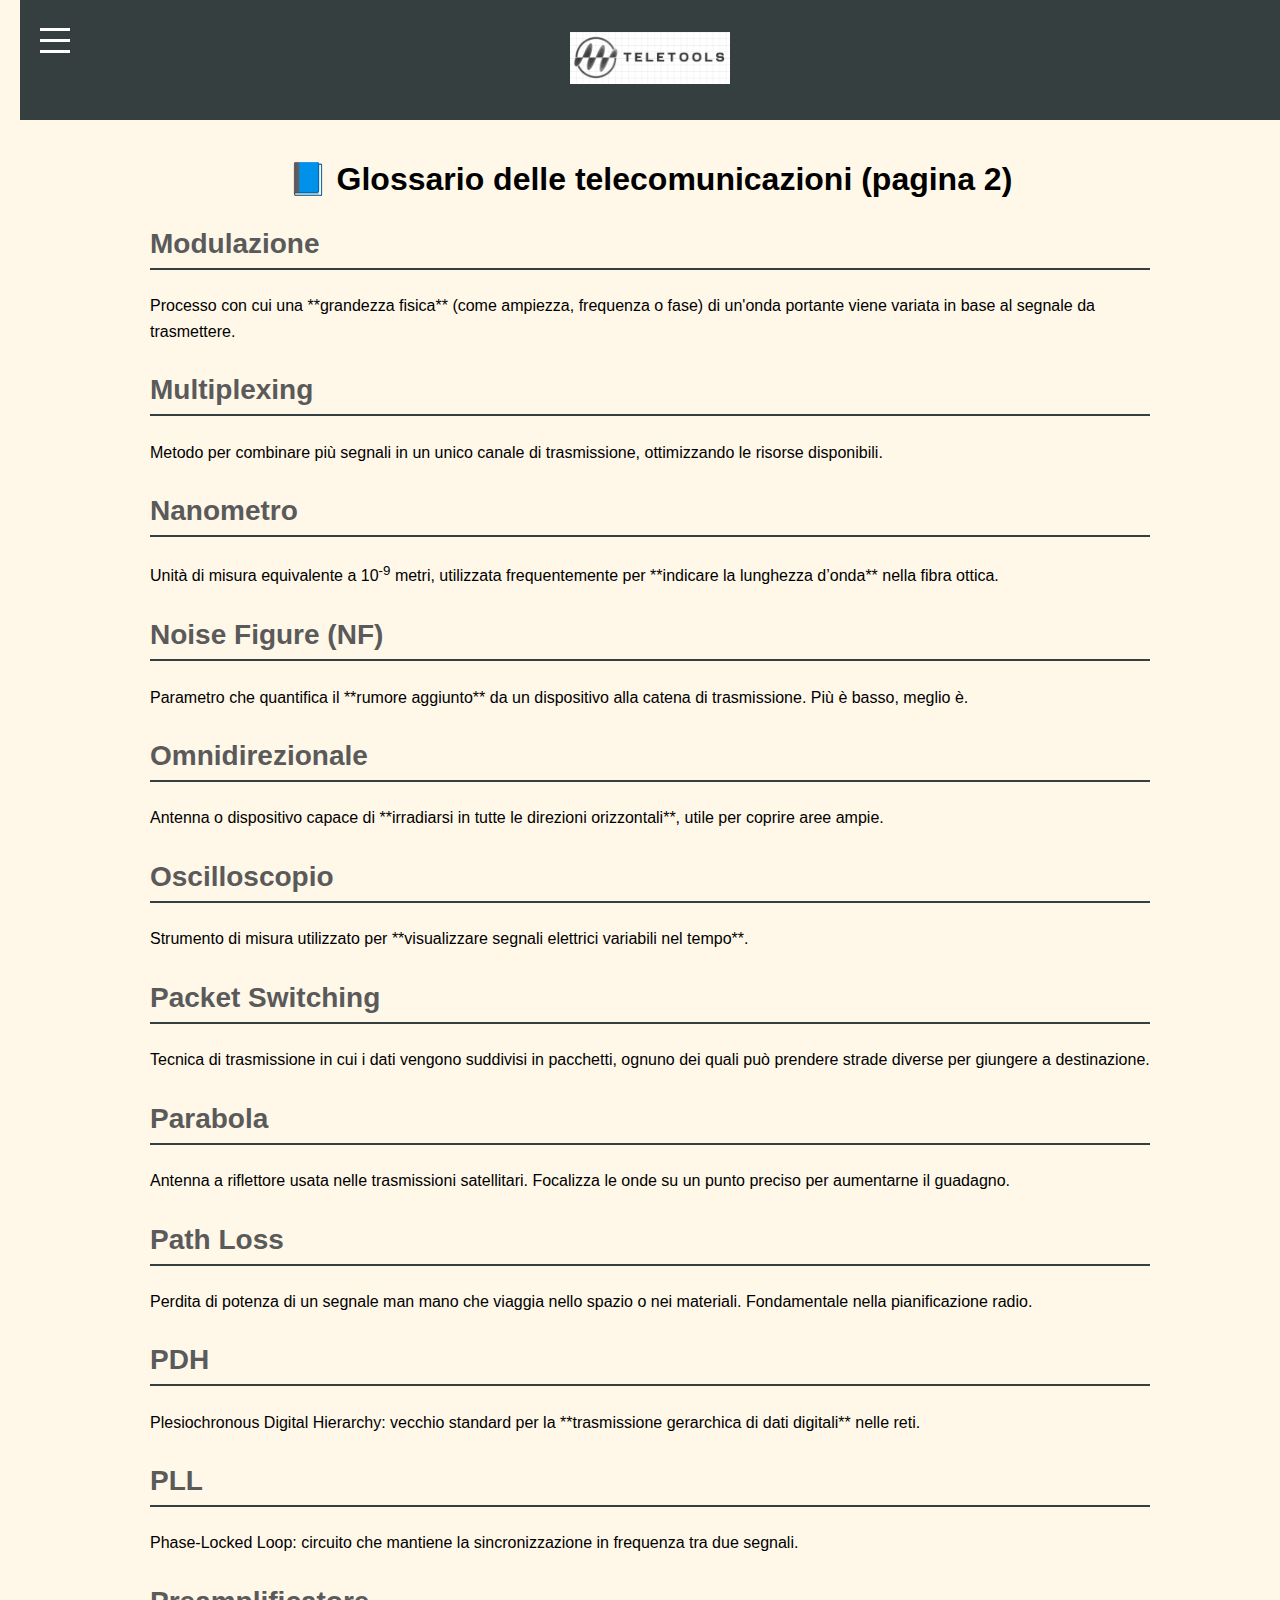
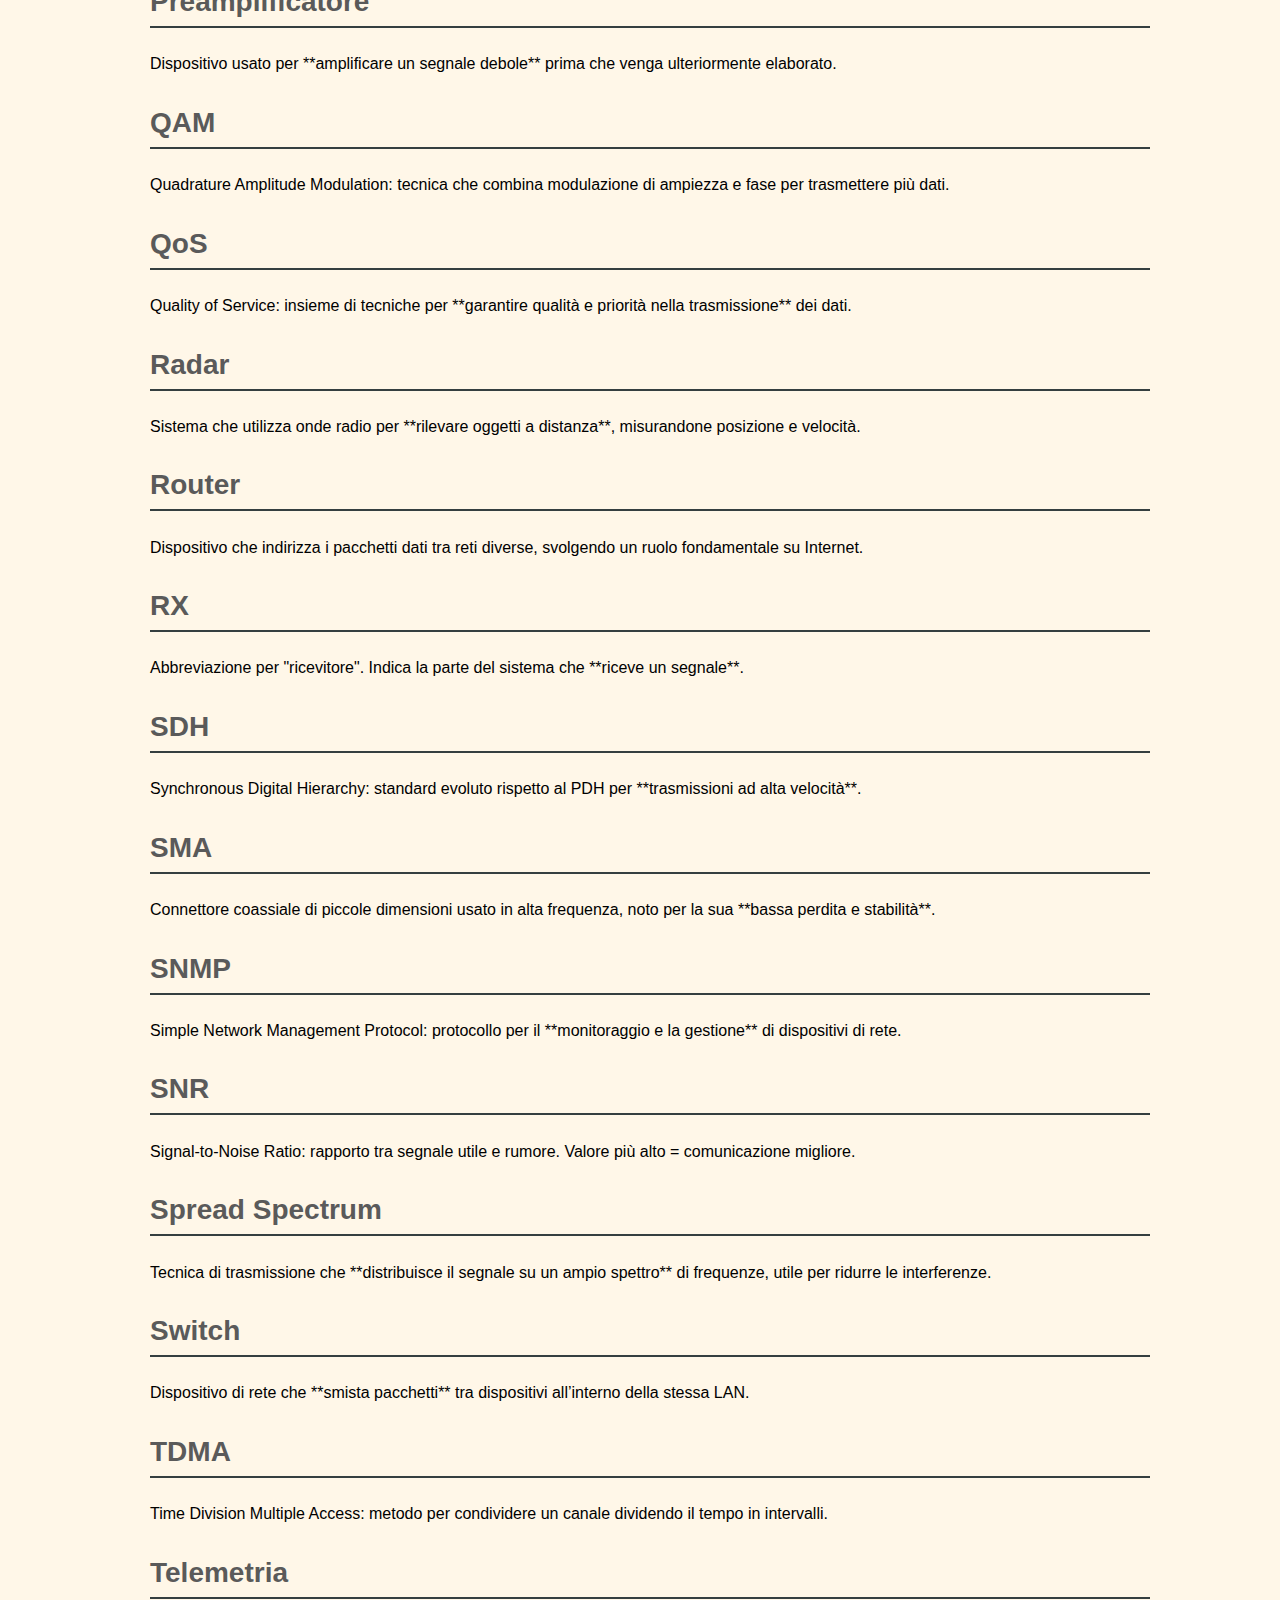
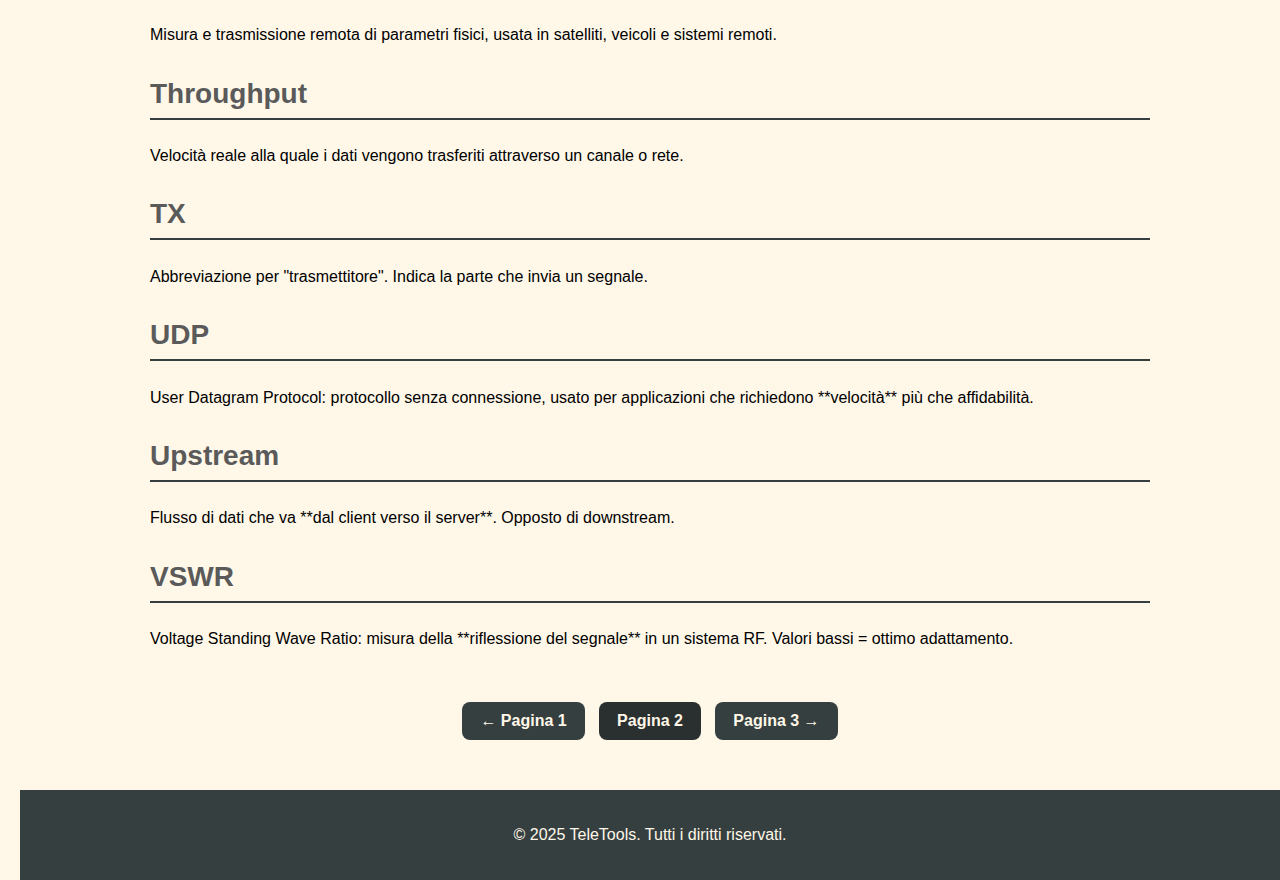
<file: glossario2.html>
<!DOCTYPE html>
<html lang="it">
<head>
  <meta charset="UTF-8" />
  <meta name="viewport" content="width=device-width, initial-scale=1.0"/>
  <meta name="description" content="Glossario tecnico delle telecomunicazioni - Pagina 2">
  <title>TeleTools - Glossario (pagina 2)</title>
  <link rel="stylesheet" href="styles.css" />
  <style>
    body {
      margin: 0;
      font-family: Arial, sans-serif;
      background-color: #fff7e8;
      color: #000;
      padding-left: 20px;
    }

    header {
      background-color: #353f40;
      padding: 20px;
      display: flex;
      align-items: center;
      justify-content: center;
      height: 80px;
      position: relative;
    }

    .logo img {
      height: auto;
      width: 120px;
      max-width: 100%;
    }

    .menu-toggle {
      cursor: pointer;
      width: 30px;
      height: 25px;
      position: absolute;
      left: 20px;
      top: 28px;
      z-index: 1001;
      display: flex;
      flex-direction: column;
      justify-content: space-between;
    }

    .menu-toggle span {
      background: #fff;
      display: block;
      height: 3px;
      width: 30px;
      transition: 0.4s;
    }

    .sidebar {
      height: 100%;
      width: 0;
      position: fixed;
      top: 0;
      left: 0;
      background-color: #353f40;
      overflow-x: hidden;
      transition: 0.3s;
      padding-top: 100px;
      z-index: 1000;
    }

    .sidebar a {
      padding: 12px 24px;
      text-decoration: none;
      font-size: 18px;
      color: #fff7e8;
      display: block;
      text-transform: uppercase;
    }

    .sidebar a:hover {
      background-color: #2c3334;
    }

    .glossary {
      max-width: 1000px;
      margin: 40px auto;
    }

    .glossary h2 {
      color: #5a5a5a;
      font-family: 'Arial Black', sans-serif;
      font-size: 28px;
      border-bottom: 2px solid #353f40;
      padding-bottom: 8px;
      margin-top: 30px;
    }

    .glossary p {
      margin-bottom: 14px;
      line-height: 1.6;
    }

    .pagination {
      text-align: center;
      margin: 50px 0;
    }

    .pagination a {
      display: inline-block;
      background-color: #353f40;
      color: #fff7e8;
      padding: 10px 18px;
      margin: 0 5px;
      text-decoration: none;
      border-radius: 8px;
      font-weight: bold;
      transition: background-color 0.3s;
    }

    .pagination a:hover {
      background-color: #2a2f30;
    }

    footer {
      background-color: #353f40;
      color: #fff7e8;
      text-align: center;
      padding: 20px;
      margin-top: 40px;
    }
  </style>
  <!-- Google Analytics -->
  <script async src="https://www.googletagmanager.com/gtag/js?id=G-VEGQ2RZG5N"></script>
  <script>
    window.dataLayer = window.dataLayer || [];
    function gtag(){dataLayer.push(arguments);}
    gtag('js', new Date());
    gtag('config', 'G-VEGQ2RZG5N');
  </script>
</head>
<body>

<header>
  <div class="menu-toggle" onclick="toggleMenu()">
    <span></span>
    <span></span>
    <span></span>
  </div>
  <div class="logo">
    <a href="index.html"><img src="logo.png" alt="Logo TeleTools" /></a>
  </div>
</header>

<div id="sidebar" class="sidebar">
  <a href="index.html">HOME</a>
  <a href="dBm-mW.html">DBM ↔ MW</a>
  <a href="calcolo-attenuazione-cavo.html">ATTENUAZIONE SU CAVO</a>
  <a href="conversione-db-lineare.html">DB ↔ RAPPORTO</a>
  <a href="conversione-tensione-potenza.html">TENSIONE ↔ POTENZA</a>
  <a href="calcolo-lunghezza-donda.html">LUNGHEZZA D’ONDA</a>
  <a href="radiofrequenza.html">RADIOFREQUENZA</a>
  <a href="glossario.html">GLOSSARIO</a>
</div>

<section class="glossary">
  <h1 style="text-align: center;">📘 Glossario delle telecomunicazioni (pagina 2)</h1>

  <div class="entries">
    <h2>Modulazione</h2>
    <p>Processo con cui una **grandezza fisica** (come ampiezza, frequenza o fase) di un'onda portante viene variata in base al segnale da trasmettere.</p>

    <h2>Multiplexing</h2>
    <p>Metodo per combinare più segnali in un unico canale di trasmissione, ottimizzando le risorse disponibili.</p>

    <h2>Nanometro</h2>
    <p>Unità di misura equivalente a 10<sup>-9</sup> metri, utilizzata frequentemente per **indicare la lunghezza d’onda** nella fibra ottica.</p>

    <h2>Noise Figure (NF)</h2>
    <p>Parametro che quantifica il **rumore aggiunto** da un dispositivo alla catena di trasmissione. Più è basso, meglio è.</p>

    <h2>Omnidirezionale</h2>
    <p>Antenna o dispositivo capace di **irradiarsi in tutte le direzioni orizzontali**, utile per coprire aree ampie.</p>

    <h2>Oscilloscopio</h2>
    <p>Strumento di misura utilizzato per **visualizzare segnali elettrici variabili nel tempo**.</p>

    <h2>Packet Switching</h2>
    <p>Tecnica di trasmissione in cui i dati vengono suddivisi in pacchetti, ognuno dei quali può prendere strade diverse per giungere a destinazione.</p>

    <h2>Parabola</h2>
    <p>Antenna a riflettore usata nelle trasmissioni satellitari. Focalizza le onde su un punto preciso per aumentarne il guadagno.</p>

    <h2>Path Loss</h2>
    <p>Perdita di potenza di un segnale man mano che viaggia nello spazio o nei materiali. Fondamentale nella pianificazione radio.</p>

    <h2>PDH</h2>
    <p>Plesiochronous Digital Hierarchy: vecchio standard per la **trasmissione gerarchica di dati digitali** nelle reti.</p>

    <h2>PLL</h2>
    <p>Phase-Locked Loop: circuito che mantiene la sincronizzazione in frequenza tra due segnali.</p>

    <h2>Preamplificatore</h2>
    <p>Dispositivo usato per **amplificare un segnale debole** prima che venga ulteriormente elaborato.</p>

    <h2>QAM</h2>
    <p>Quadrature Amplitude Modulation: tecnica che combina modulazione di ampiezza e fase per trasmettere più dati.</p>

    <h2>QoS</h2>
    <p>Quality of Service: insieme di tecniche per **garantire qualità e priorità nella trasmissione** dei dati.</p>

    <h2>Radar</h2>
    <p>Sistema che utilizza onde radio per **rilevare oggetti a distanza**, misurandone posizione e velocità.</p>

    <h2>Router</h2>
    <p>Dispositivo che indirizza i pacchetti dati tra reti diverse, svolgendo un ruolo fondamentale su Internet.</p>

    <h2>RX</h2>
    <p>Abbreviazione per "ricevitore". Indica la parte del sistema che **riceve un segnale**.</p>

    <h2>SDH</h2>
    <p>Synchronous Digital Hierarchy: standard evoluto rispetto al PDH per **trasmissioni ad alta velocità**.</p>

    <h2>SMA</h2>
    <p>Connettore coassiale di piccole dimensioni usato in alta frequenza, noto per la sua **bassa perdita e stabilità**.</p>

    <h2>SNMP</h2>
    <p>Simple Network Management Protocol: protocollo per il **monitoraggio e la gestione** di dispositivi di rete.</p>

    <h2>SNR</h2>
    <p>Signal-to-Noise Ratio: rapporto tra segnale utile e rumore. Valore più alto = comunicazione migliore.</p>

    <h2>Spread Spectrum</h2>
    <p>Tecnica di trasmissione che **distribuisce il segnale su un ampio spettro** di frequenze, utile per ridurre le interferenze.</p>

    <h2>Switch</h2>
    <p>Dispositivo di rete che **smista pacchetti** tra dispositivi all’interno della stessa LAN.</p>

    <h2>TDMA</h2>
    <p>Time Division Multiple Access: metodo per condividere un canale dividendo il tempo in intervalli.</p>

    <h2>Telemetria</h2>
    <p>Misura e trasmissione remota di parametri fisici, usata in satelliti, veicoli e sistemi remoti.</p>

    <h2>Throughput</h2>
    <p>Velocità reale alla quale i dati vengono trasferiti attraverso un canale o rete.</p>

    <h2>TX</h2>
    <p>Abbreviazione per "trasmettitore". Indica la parte che invia un segnale.</p>

    <h2>UDP</h2>
    <p>User Datagram Protocol: protocollo senza connessione, usato per applicazioni che richiedono **velocità** più che affidabilità.</p>

    <h2>Upstream</h2>
    <p>Flusso di dati che va **dal client verso il server**. Opposto di downstream.</p>

    <h2>VSWR</h2>
    <p>Voltage Standing Wave Ratio: misura della **riflessione del segnale** in un sistema RF. Valori bassi = ottimo adattamento.</p>
  </div>

  <div class="pagination">
    <a href="glossario.html">← Pagina 1</a>
    <a href="glossario2.html" style="background-color: #2a2f30;">Pagina 2</a>
    <a href="glossario3.html">Pagina 3 →</a>
  </div>
</section>

<footer>
  <p>&copy; 2025 TeleTools. Tutti i diritti riservati.</p>
</footer>

<script>
  function toggleMenu() {
    const sidebar = document.getElementById("sidebar");
    sidebar.style.width = sidebar.style.width === "250px" ? "0" : "250px";
  }
</script>

</body>
</html>
</file>
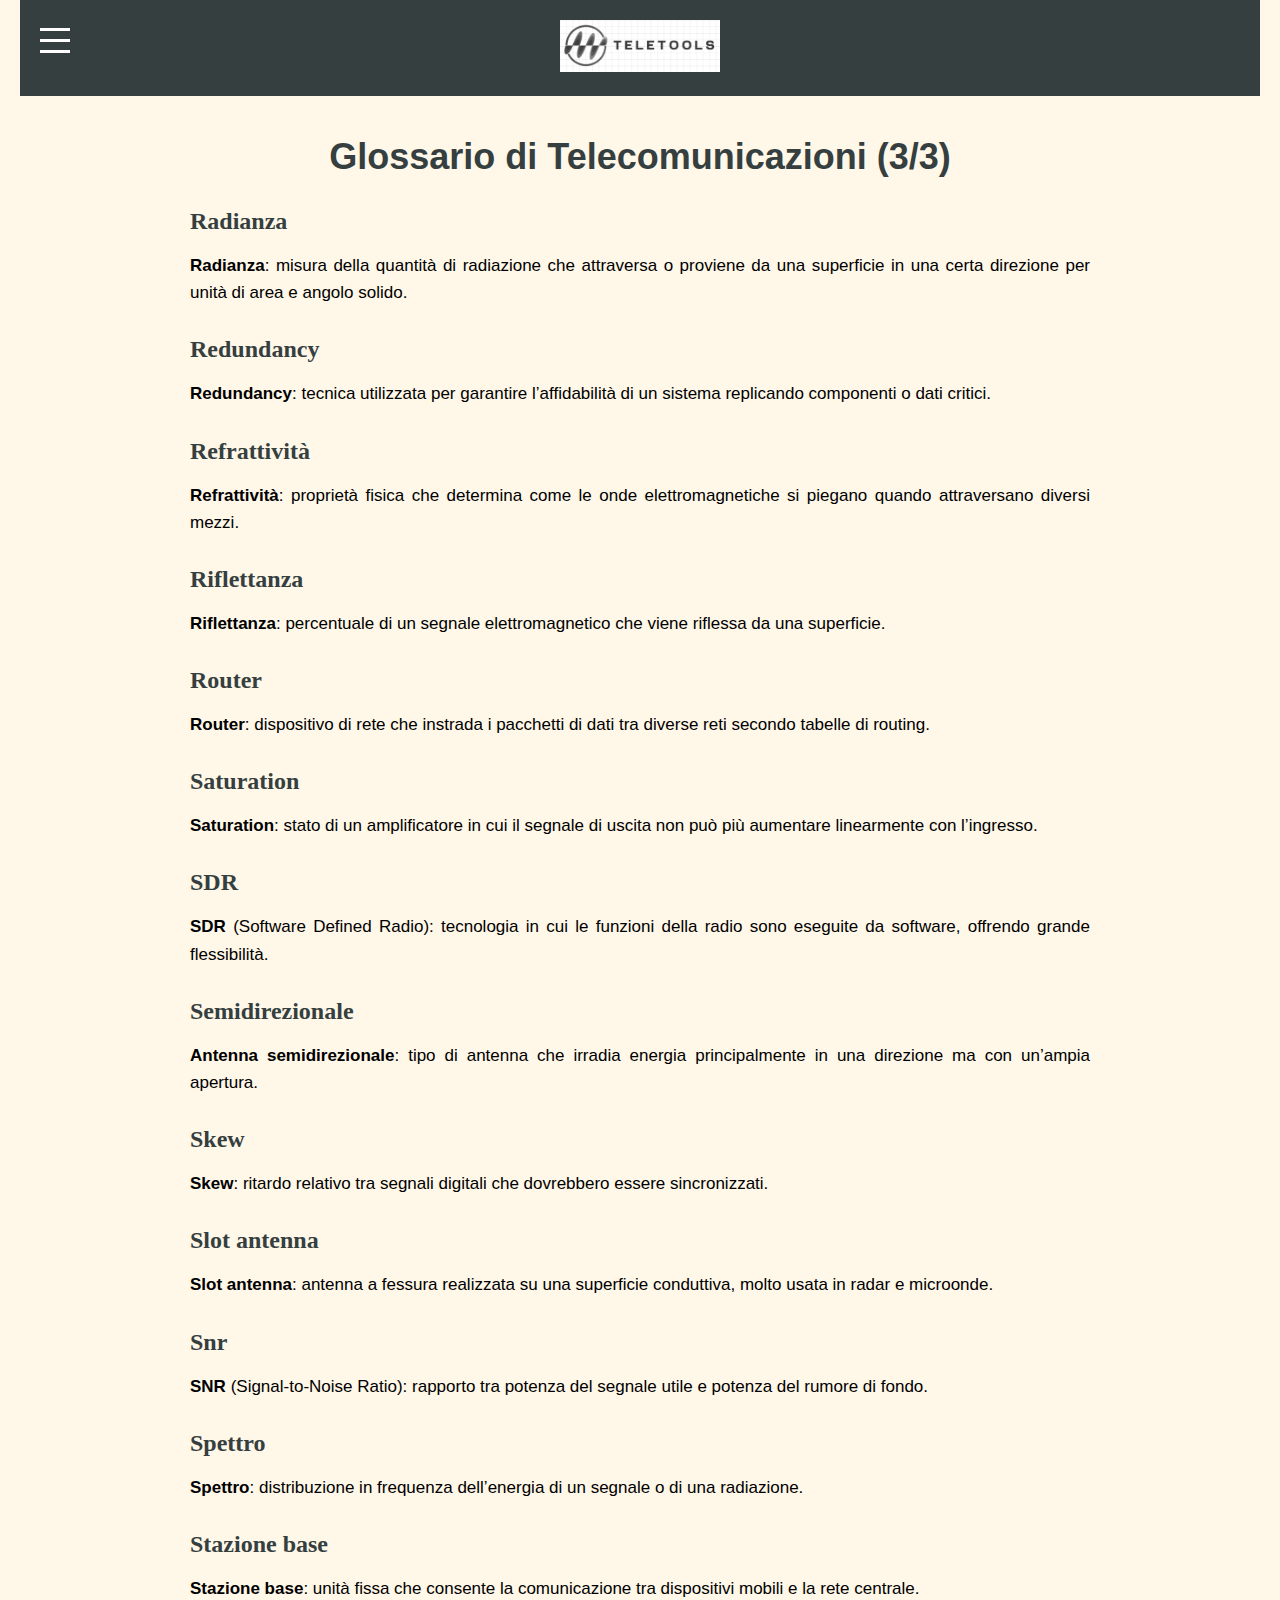
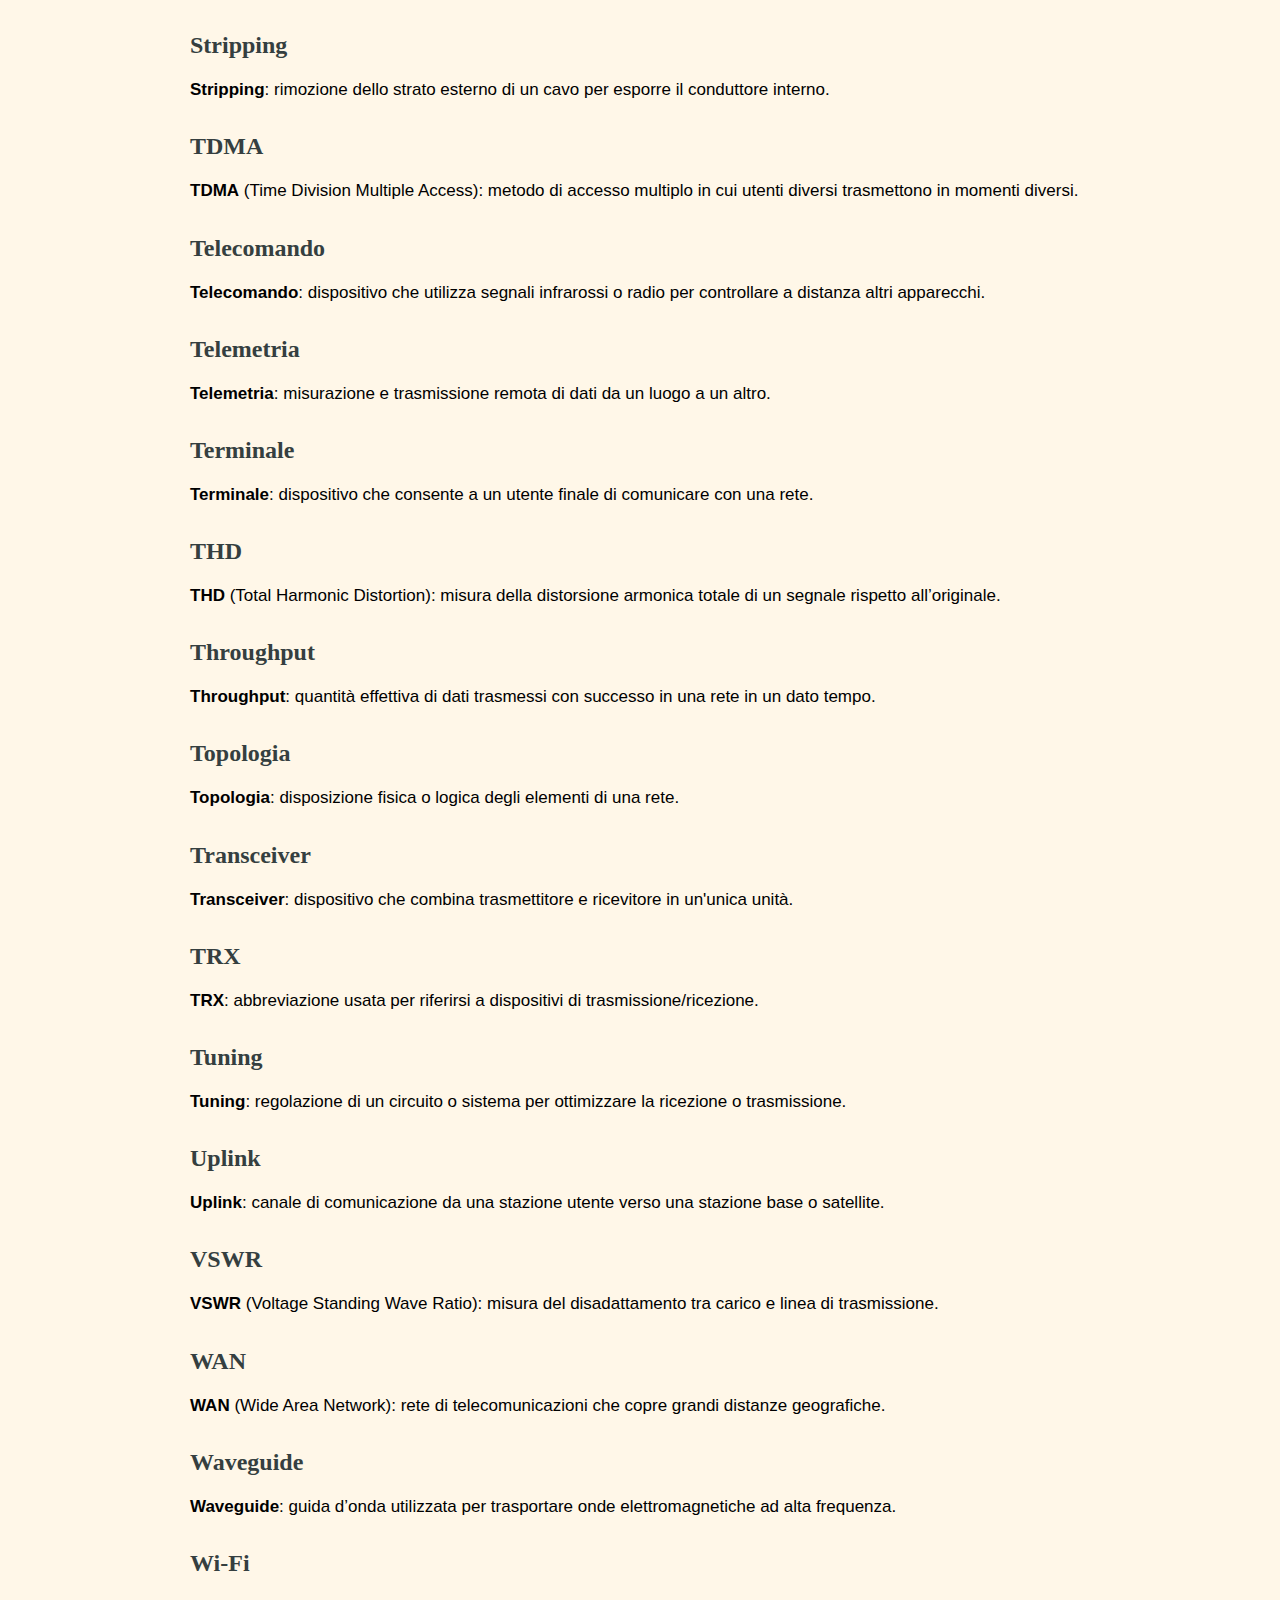
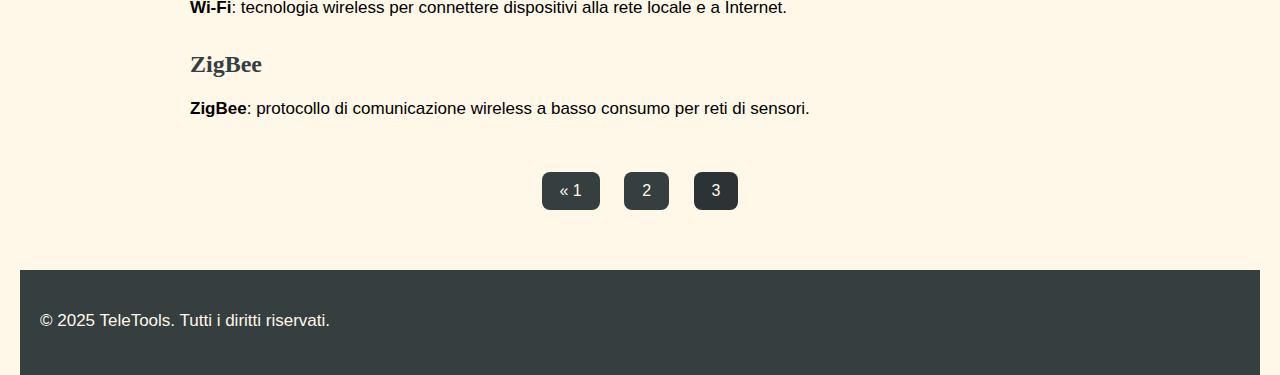
<file: glossario3.html>
<!DOCTYPE html>
<html lang="it">
<head>
  <meta charset="UTF-8" />
  <meta name="viewport" content="width=device-width, initial-scale=1.0"/>
  <meta name="description" content="Glossario di termini tecnici per telecomunicazioni - Parte 3">
  <title>Glossario Telecomunicazioni (3)</title>
  <link rel="stylesheet" href="styles.css" />
  <style>
    body {
      background-color: #fff7e8;
      margin: 0;
      font-family: Arial, sans-serif;
      color: #000;
      padding: 0 20px;
    }

    header {
      background-color: #353f40;
      padding: 20px;
      display: flex;
      align-items: center;
      justify-content: center;
      position: relative;
    }

    .logo img {
      width: 120px;
      height: auto;
    }

   .menu-toggle {
  cursor: pointer;
  width: 30px;
  height: 25px;
  position: absolute;
  left: 20px;
  top: 28px;
  z-index: 1001;
  display: flex;
  flex-direction: column;
  justify-content: space-between;
  background: transparent; /* Aggiunto per rimuovere la linea */
  border: none; /* Previene bordi indesiderati */
}

    .menu-toggle span {
      background: #fff;
      display: block;
      height: 3px;
      width: 30px;
      transition: 0.4s;
    }

    .sidebar {
      height: 100%;
      width: 0;
      position: fixed;
      top: 0;
      left: 0;
      background-color: #353f40;
      overflow-x: hidden;
      transition: 0.3s;
      padding-top: 100px;
      z-index: 1000;
    }

    .sidebar a {
      padding: 12px 24px;
      text-decoration: none;
      font-size: 18px;
      color: #fff7e8;
      display: block;
      text-transform: uppercase;
    }

    .sidebar a:hover {
      background-color: #2c3334;
    }

    .container {
      max-width: 900px;
      margin: 40px auto;
    }

    h1 {
      text-align: center;
      font-size: 36px;
      color: #353f40;
    }

    h2 {
      color: #353f40;
      font-family: 'Georgia', serif;
      margin-top: 30px;
      margin-bottom: 10px;
    }

    p {
      margin-bottom: 20px;
      font-size: 17px;
      line-height: 1.6;
      text-align: justify;
    }

    strong {
      font-weight: bold;
    }

    .pagination {
      text-align: center;
      margin-top: 50px;
    }

    .pagination a {
      display: inline-block;
      margin: 0 10px;
      padding: 10px 18px;
      background-color: #353f40;
      color: #fff7e8;
      text-decoration: none;
      border-radius: 8px;
      transition: background-color 0.3s;
    }

    .pagination a:hover {
      background-color: #2c3334;
    }

    footer {
      background-color: #353f40;
      color: #fff7e8;
      text-align: center;
      padding: 20px;
      margin-top: 60px;
    }
  </style>
  <!-- Google tag (gtag.js) -->
  <script async src="https://www.googletagmanager.com/gtag/js?id=G-VEGQ2RZG5N"></script>
  <script>
    window.dataLayer = window.dataLayer || [];
    function gtag(){dataLayer.push(arguments);}
    gtag('js', new Date());
    gtag('config', 'G-VEGQ2RZG5N');
  </script>
</head>
<body>
  <header>
    <div class="menu-toggle" onclick="toggleMenu()">
      <span></span><span></span><span></span>
    </div>
    <div class="logo">
      <a href="index.html"><img src="logo.png" alt="Logo TeleTools" /></a>
    </div>
  </header>

  <div id="sidebar" class="sidebar">
    <a href="index.html">HOME</a>
    <a href="dBm-mW.html">DBM ↔ MW</a>
    <a href="calcolo-attenuazione-cavo.html">ATTENUAZIONE SU CAVO</a>
    <a href="conversione-db-lineare.html">DB ↔ RAPPORTO</a>
    <a href="conversione-tensione-potenza.html">TENSIONE ↔ POTENZA</a>
    <a href="calcolo-lunghezza-donda.html">LUNGHEZZA D’ONDA</a>
    <a href="glossario.html">GLOSSARIO</a>
    <a href="sostienimi.html">SOSTIENIMI</a>
  </div>

  <div class="container">
    <h1>Glossario di Telecomunicazioni (3/3)</h1>

    <h2>Radianza</h2>
    <p><strong>Radianza</strong>: misura della quantità di radiazione che attraversa o proviene da una superficie in una certa direzione per unità di area e angolo solido.</p>

    <h2>Redundancy</h2>
    <p><strong>Redundancy</strong>: tecnica utilizzata per garantire l’affidabilità di un sistema replicando componenti o dati critici.</p>

    <h2>Refrattività</h2>
    <p><strong>Refrattività</strong>: proprietà fisica che determina come le onde elettromagnetiche si piegano quando attraversano diversi mezzi.</p>

    <h2>Riflettanza</h2>
    <p><strong>Riflettanza</strong>: percentuale di un segnale elettromagnetico che viene riflessa da una superficie.</p>

    <h2>Router</h2>
    <p><strong>Router</strong>: dispositivo di rete che instrada i pacchetti di dati tra diverse reti secondo tabelle di routing.</p>

    <h2>Saturation</h2>
    <p><strong>Saturation</strong>: stato di un amplificatore in cui il segnale di uscita non può più aumentare linearmente con l’ingresso.</p>

    <h2>SDR</h2>
    <p><strong>SDR</strong> (Software Defined Radio): tecnologia in cui le funzioni della radio sono eseguite da software, offrendo grande flessibilità.</p>

    <h2>Semidirezionale</h2>
    <p><strong>Antenna semidirezionale</strong>: tipo di antenna che irradia energia principalmente in una direzione ma con un’ampia apertura.</p>

    <h2>Skew</h2>
    <p><strong>Skew</strong>: ritardo relativo tra segnali digitali che dovrebbero essere sincronizzati.</p>

    <h2>Slot antenna</h2>
    <p><strong>Slot antenna</strong>: antenna a fessura realizzata su una superficie conduttiva, molto usata in radar e microonde.</p>

    <h2>Snr</h2>
    <p><strong>SNR</strong> (Signal-to-Noise Ratio): rapporto tra potenza del segnale utile e potenza del rumore di fondo.</p>

    <h2>Spettro</h2>
    <p><strong>Spettro</strong>: distribuzione in frequenza dell’energia di un segnale o di una radiazione.</p>

    <h2>Stazione base</h2>
    <p><strong>Stazione base</strong>: unità fissa che consente la comunicazione tra dispositivi mobili e la rete centrale.</p>

    <h2>Stripping</h2>
    <p><strong>Stripping</strong>: rimozione dello strato esterno di un cavo per esporre il conduttore interno.</p>

    <h2>TDMA</h2>
    <p><strong>TDMA</strong> (Time Division Multiple Access): metodo di accesso multiplo in cui utenti diversi trasmettono in momenti diversi.</p>

    <h2>Telecomando</h2>
    <p><strong>Telecomando</strong>: dispositivo che utilizza segnali infrarossi o radio per controllare a distanza altri apparecchi.</p>

    <h2>Telemetria</h2>
    <p><strong>Telemetria</strong>: misurazione e trasmissione remota di dati da un luogo a un altro.</p>

    <h2>Terminale</h2>
    <p><strong>Terminale</strong>: dispositivo che consente a un utente finale di comunicare con una rete.</p>

    <h2>THD</h2>
    <p><strong>THD</strong> (Total Harmonic Distortion): misura della distorsione armonica totale di un segnale rispetto all’originale.</p>

    <h2>Throughput</h2>
    <p><strong>Throughput</strong>: quantità effettiva di dati trasmessi con successo in una rete in un dato tempo.</p>

    <h2>Topologia</h2>
    <p><strong>Topologia</strong>: disposizione fisica o logica degli elementi di una rete.</p>

    <h2>Transceiver</h2>
    <p><strong>Transceiver</strong>: dispositivo che combina trasmettitore e ricevitore in un'unica unità.</p>

    <h2>TRX</h2>
    <p><strong>TRX</strong>: abbreviazione usata per riferirsi a dispositivi di trasmissione/ricezione.</p>

    <h2>Tuning</h2>
    <p><strong>Tuning</strong>: regolazione di un circuito o sistema per ottimizzare la ricezione o trasmissione.</p>

    <h2>Uplink</h2>
    <p><strong>Uplink</strong>: canale di comunicazione da una stazione utente verso una stazione base o satellite.</p>

    <h2>VSWR</h2>
    <p><strong>VSWR</strong> (Voltage Standing Wave Ratio): misura del disadattamento tra carico e linea di trasmissione.</p>

    <h2>WAN</h2>
    <p><strong>WAN</strong> (Wide Area Network): rete di telecomunicazioni che copre grandi distanze geografiche.</p>

    <h2>Waveguide</h2>
    <p><strong>Waveguide</strong>: guida d’onda utilizzata per trasportare onde elettromagnetiche ad alta frequenza.</p>

    <h2>Wi-Fi</h2>
    <p><strong>Wi-Fi</strong>: tecnologia wireless per connettere dispositivi alla rete locale e a Internet.</p>

    <h2>ZigBee</h2>
    <p><strong>ZigBee</strong>: protocollo di comunicazione wireless a basso consumo per reti di sensori.</p>

    <div class="pagination">
      <a href="glossario.html">« 1</a>
      <a href="glossario2.html">2</a>
      <a href="glossario3.html" style="background-color: #2c3334;">3</a>
    </div>
  </div>

  <footer>
    <p>&copy; 2025 TeleTools. Tutti i diritti riservati.</p>
  </footer>

  <script>
    function toggleMenu() {
      const sidebar = document.getElementById("sidebar");
      sidebar.style.width = sidebar.style.width === "250px" ? "0" : "250px";
    }
  </script>
</body>
</html>
</file>
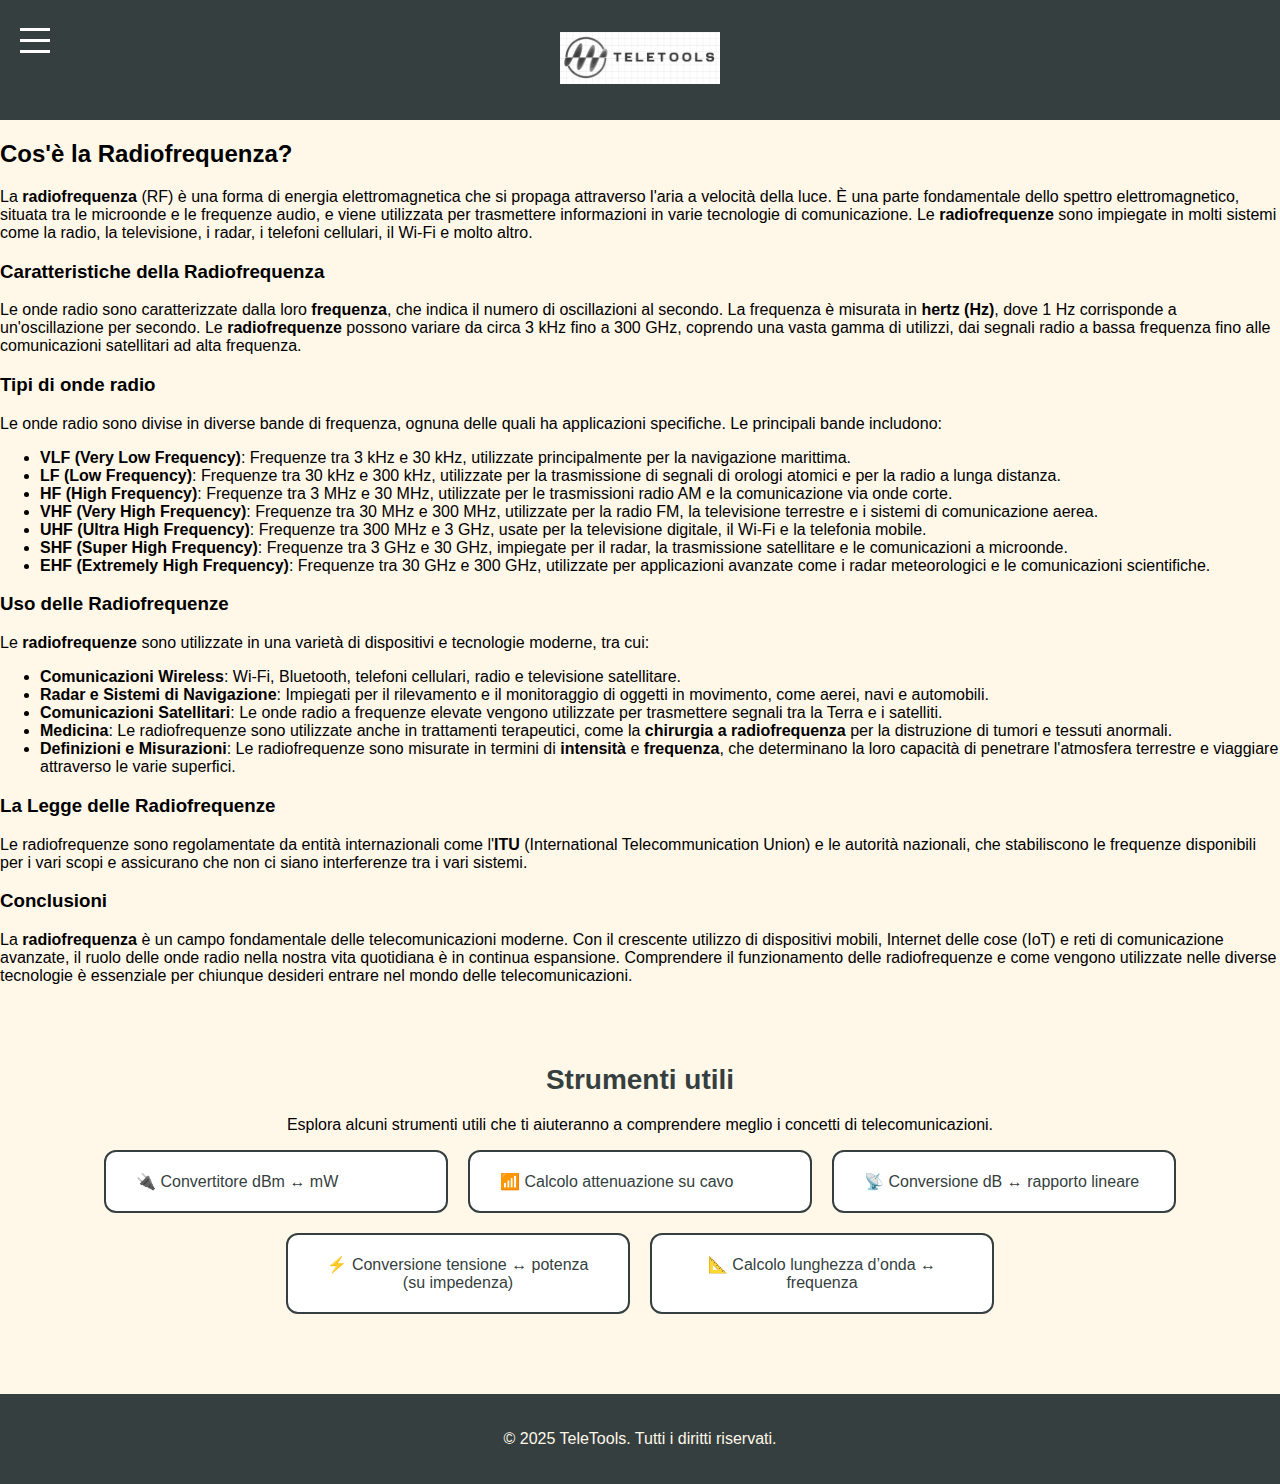
<file: radiofrequenza.html>
<!DOCTYPE html>
<html lang="it">
<head>
  <meta charset="UTF-8" />
  <meta name="viewport" content="width=device-width, initial-scale=1.0"/>
  <meta name="description" content="Introduzione alla radiofrequenza nel contesto delle telecomunicazioni">
  <title>Le basi della radiofrequenza - TeleTools</title>
  <link rel="stylesheet" href="styles.css" />
  <style>
    body {
      margin: 0;
      font-family: Arial, sans-serif;
      background-color: #fff7e8;
      color: #000;
    }

    header {
      background-color: #353f40;
      padding: 20px;
      display: flex;
      align-items: center;
      justify-content: center;
      height: 80px;
      position: relative;
    }

    .logo img {
      height: auto;
      width: 120px; /* Aggiusta la larghezza del logo */
      max-width: 100%;
    }

    /* Hamburger Menu */
    .menu-toggle {
      cursor: pointer;
      width: 30px;
      height: 25px;
      position: absolute;
      left: 20px;
      top: 28px;
      z-index: 1001;
      display: flex;
      flex-direction: column;
      justify-content: space-between;
    }

    .menu-toggle span {
      background: #fff;
      display: block;
      height: 3px;
      width: 30px;
      transition: 0.4s;
    }

    .sidebar {
      height: 100%;
      width: 0;
      position: fixed;
      top: 0;
      left: 0;
      background-color: #353f40;
      overflow-x: hidden;
      transition: 0.3s;
      padding-top: 100px;
      z-index: 1000;
    }

    .sidebar a {
      padding: 12px 24px;
      text-decoration: none;
      font-size: 18px;
      color: #fff7e8;
      display: block;
      text-transform: uppercase;
    }

    .sidebar a:hover {
      background-color: #2c3334;
    }

    .hero {
      text-align: center;
      padding: 40px 20px;
    }

    .hero h1 {
      font-size: 42px;
      text-transform: uppercase;
      color: #000;
    }

    .intro {
      max-width: 700px;
      margin: 20px auto;
      font-size: 18px;
      line-height: 1.6;
    }

    .dashboard {
      padding: 40px 20px;
      text-align: center;
    }

    .dashboard h2 {
      font-size: 28px;
      margin-bottom: 20px;
    }

    footer {
      background-color: #353f40;
      color: #fff7e8;
      text-align: center;
      padding: 20px;
      margin-top: 40px;
    }

  </style>
  <!-- Google tag (gtag.js) -->
  <script async src="https://www.googletagmanager.com/gtag/js?id=G-VEGQ2RZG5N"></script>
  <script>
    window.dataLayer = window.dataLayer || [];
    function gtag(){dataLayer.push(arguments);}
    gtag('js', new Date());
    gtag('config', 'G-VEGQ2RZG5N');
  </script>
</head>
<body>

  <header>
    <div class="menu-toggle" onclick="toggleMenu()">
      <span></span>
      <span></span>
      <span></span>
    </div>
    <div class="logo">
      <a href="index.html"><img src="logo.png" alt="Logo TeleTools" /></a>
    </div>
  </header>

  <div id="sidebar" class="sidebar">
    <a href="index.html">HOME</a>
    <a href="dBm-mW.html">DBM ↔ MW</a>
    <a href="calcolo-attenuazione-cavo.html">ATTENUAZIONE SU CAVO</a>
    <a href="conversione-db-lineare.html">DB ↔ RAPPORTO</a>
    <a href="conversione-tensione-potenza.html">TENSIONE ↔ POTENZA</a>
    <a href="calcolo-lunghezza-donda.html">LUNGHEZZA D’ONDA</a>
    <a href="sostienimi.html">SOSTIENIMI</a>
  </div>

 <section class="content">
  <h2>Cos'è la Radiofrequenza?</h2>
  <p>
    La <strong>radiofrequenza</strong> (RF) è una forma di energia elettromagnetica che si propaga attraverso l'aria a velocità della luce. È una parte fondamentale dello spettro elettromagnetico, situata tra le microonde e le frequenze audio, e viene utilizzata per trasmettere informazioni in varie tecnologie di comunicazione. Le <strong>radiofrequenze</strong> sono impiegate in molti sistemi come la radio, la televisione, i radar, i telefoni cellulari, il Wi-Fi e molto altro.
  </p>

  <h3>Caratteristiche della Radiofrequenza</h3>
  <p>
    Le onde radio sono caratterizzate dalla loro <strong>frequenza</strong>, che indica il numero di oscillazioni al secondo. La frequenza è misurata in <strong>hertz (Hz)</strong>, dove 1 Hz corrisponde a un'oscillazione per secondo. Le <strong>radiofrequenze</strong> possono variare da circa 3 kHz fino a 300 GHz, coprendo una vasta gamma di utilizzi, dai segnali radio a bassa frequenza fino alle comunicazioni satellitari ad alta frequenza.
  </p>
  
  <h3>Tipi di onde radio</h3>
  <p>
    Le onde radio sono divise in diverse bande di frequenza, ognuna delle quali ha applicazioni specifiche. Le principali bande includono:
  </p>
  <ul>
    <li><strong>VLF (Very Low Frequency)</strong>: Frequenze tra 3 kHz e 30 kHz, utilizzate principalmente per la navigazione marittima.</li>
    <li><strong>LF (Low Frequency)</strong>: Frequenze tra 30 kHz e 300 kHz, utilizzate per la trasmissione di segnali di orologi atomici e per la radio a lunga distanza.</li>
    <li><strong>HF (High Frequency)</strong>: Frequenze tra 3 MHz e 30 MHz, utilizzate per le trasmissioni radio AM e la comunicazione via onde corte.</li>
    <li><strong>VHF (Very High Frequency)</strong>: Frequenze tra 30 MHz e 300 MHz, utilizzate per la radio FM, la televisione terrestre e i sistemi di comunicazione aerea.</li>
    <li><strong>UHF (Ultra High Frequency)</strong>: Frequenze tra 300 MHz e 3 GHz, usate per la televisione digitale, il Wi-Fi e la telefonia mobile.</li>
    <li><strong>SHF (Super High Frequency)</strong>: Frequenze tra 3 GHz e 30 GHz, impiegate per il radar, la trasmissione satellitare e le comunicazioni a microonde.</li>
    <li><strong>EHF (Extremely High Frequency)</strong>: Frequenze tra 30 GHz e 300 GHz, utilizzate per applicazioni avanzate come i radar meteorologici e le comunicazioni scientifiche.</li>
  </ul>

  <h3>Uso delle Radiofrequenze</h3>
  <p>
    Le <strong>radiofrequenze</strong> sono utilizzate in una varietà di dispositivi e tecnologie moderne, tra cui:
  </p>
  <ul>
    <li><strong>Comunicazioni Wireless</strong>: Wi-Fi, Bluetooth, telefoni cellulari, radio e televisione satellitare.</li>
    <li><strong>Radar e Sistemi di Navigazione</strong>: Impiegati per il rilevamento e il monitoraggio di oggetti in movimento, come aerei, navi e automobili.</li>
    <li><strong>Comunicazioni Satellitari</strong>: Le onde radio a frequenze elevate vengono utilizzate per trasmettere segnali tra la Terra e i satelliti.</li>
    <li><strong>Medicina</strong>: Le radiofrequenze sono utilizzate anche in trattamenti terapeutici, come la <strong>chirurgia a radiofrequenza</strong> per la distruzione di tumori e tessuti anormali.</li>
    <li><strong>Definizioni e Misurazioni</strong>: Le radiofrequenze sono misurate in termini di <strong>intensità</strong> e <strong>frequenza</strong>, che determinano la loro capacità di penetrare l'atmosfera terrestre e viaggiare attraverso le varie superfici.
  </ul>

  <h3>La Legge delle Radiofrequenze</h3>
  <p>
    Le radiofrequenze sono regolamentate da entità internazionali come l'<strong>ITU</strong> (International Telecommunication Union) e le autorità nazionali, che stabiliscono le frequenze disponibili per i vari scopi e assicurano che non ci siano interferenze tra i vari sistemi.
  </p>
  
  <h3>Conclusioni</h3>
  <p>
    La <strong>radiofrequenza</strong> è un campo fondamentale delle telecomunicazioni moderne. Con il crescente utilizzo di dispositivi mobili, Internet delle cose (IoT) e reti di comunicazione avanzate, il ruolo delle onde radio nella nostra vita quotidiana è in continua espansione. Comprendere il funzionamento delle radiofrequenze e come vengono utilizzate nelle diverse tecnologie è essenziale per chiunque desideri entrare nel mondo delle telecomunicazioni.
  </p>
</section>


  <section class="dashboard">
    <h2>Strumenti utili</h2>
    <p>Esplora alcuni strumenti utili che ti aiuteranno a comprendere meglio i concetti di telecomunicazioni.</p>
    <div class="tool-list">
      <a href="dBm-mW.html" class="tool-card">🔌 Convertitore dBm ↔ mW</a>
      <a href="calcolo-attenuazione-cavo.html" class="tool-card">📶 Calcolo attenuazione su cavo</a>
      <a href="conversione-db-lineare.html" class="tool-card">📡 Conversione dB ↔ rapporto lineare</a>
      <a href="conversione-tensione-potenza.html" class="tool-card">⚡ Conversione tensione ↔ potenza (su impedenza)</a>
      <a href="calcolo-lunghezza-donda.html" class="tool-card">📐 Calcolo lunghezza d’onda ↔ frequenza</a>
    </div>
  </section>

  <footer>
    <p>&copy; 2025 TeleTools. Tutti i diritti riservati.</p>
  </footer>

  <script>
    function toggleMenu() {
      const sidebar = document.getElementById("sidebar");
      sidebar.style.width = sidebar.style.width === "250px" ? "0" : "250px";
    }
  </script>
</body>
</html>
</file>
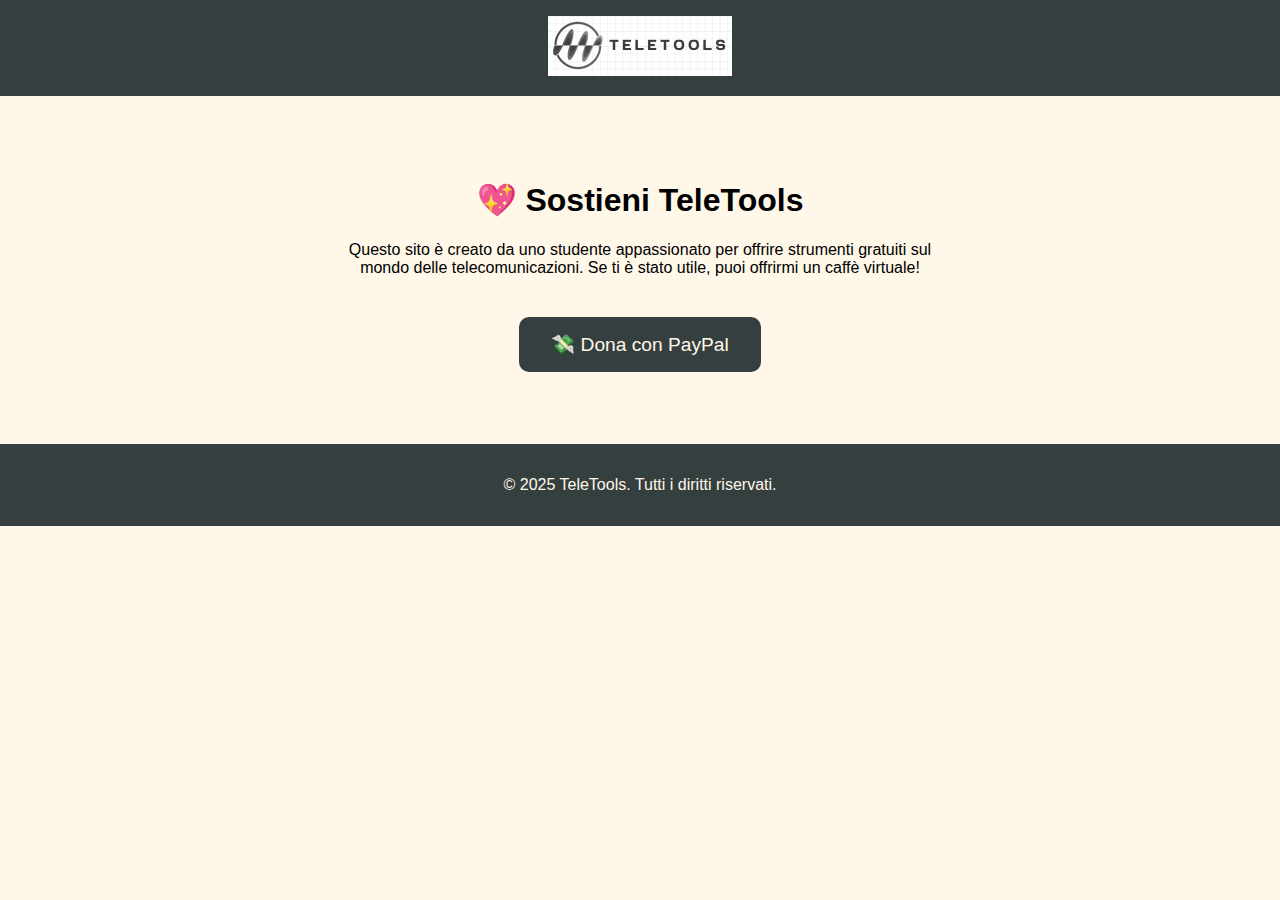
<file: sostienimi.html>
<!-- sostienici.html -->
<!DOCTYPE html>
<html lang="it">
<head>
  <meta charset="UTF-8">
  <meta name="viewport" content="width=device-width, initial-scale=1.0"/>
  <title>Sostienici - TeleTools</title>
  <link rel="stylesheet" href="styles.css" />
  <style>
    body {
      background-color: #fff7e8;
      color: #000;
      font-family: Arial, sans-serif;
      margin: 0;
    }

    header, footer {
      background-color: #353f40;
      color: #fff7e8;
      text-align: center;
      padding: 1rem;
    }

    header img {
      max-height: 60px;
    }

    main {
      max-width: 600px;
      margin: 2rem auto;
      padding: 2rem;
      text-align: center;
    }

    .donate-btn {
      background-color: #353f40;
      color: #fff7e8;
      padding: 1rem 2rem;
      border: none;
      font-size: 1.2rem;
      border-radius: 10px;
      cursor: pointer;
      margin-top: 1.5rem;
      text-decoration: none;
      display: inline-block;
    }
  </style>
</head>
<body>
  <header>
    <img src="logo.png" alt="Logo TeleTools" />
  </header>

  <main>
    <h1>💖 Sostieni TeleTools</h1>
    <p>
      Questo sito è creato da uno studente appassionato per offrire strumenti gratuiti sul mondo delle telecomunicazioni. Se ti è stato utile, puoi offrirmi un caffè virtuale!
    </p>
    
    <a href="https://paypal.me/LorenzoR3096?country.x=IT&locale.x=it_IT" class="donate-btn" target="_blank">💸 Dona con PayPal</a>
    
  </main>

  <footer>
    <p>&copy; 2025 TeleTools. Tutti i diritti riservati.</p>
  </footer>
</body>
</html>
</file>
<file: styles.css>
/* Stile base */
body {
  font-family: Arial, sans-serif;
  background-color: #fff7e8;
  margin: 0;
  padding: 0;
}

header, footer {
  background-color: #353f40;
  color: white;
  padding: 20px;
  text-align: center;
}

header .logo img {
  width: 160px;
}

/* Hero section */
.hero {
  text-align: center;
  padding: 50px 20px;
}

.hero h1 {
  color: #353f40;
  margin-bottom: 10px;
}

.hero p {
  color: #444;
  font-size: 18px;
}

/* Dashboard section */
.dashboard {
  padding: 20px;
  text-align: center;
}

.dashboard h2 {
  color: #353f40;
  margin-bottom: 30px;
}

.tool-list {
  display: flex;
  justify-content: center;
  flex-wrap: wrap;
  gap: 20px;
}

.tool-card {
  background-color: white;
  color: #353f40;
  border: 2px solid #353f40;
  border-radius: 12px;
  padding: 20px 30px;
  text-decoration: none;
  width: 280px;
  display: flex;
  justify-content: space-between;
  align-items: center;
  transition: background-color 0.2s ease;
}

.tool-card:hover {
  background-color: #f4eada;
}

.tool-title {
  font-weight: bold;
  font-size: 16px;
}

.tool-arrow {
  font-size: 20px;
}

/* Footer */
footer {
  margin-top: 40px;
}
</file>
